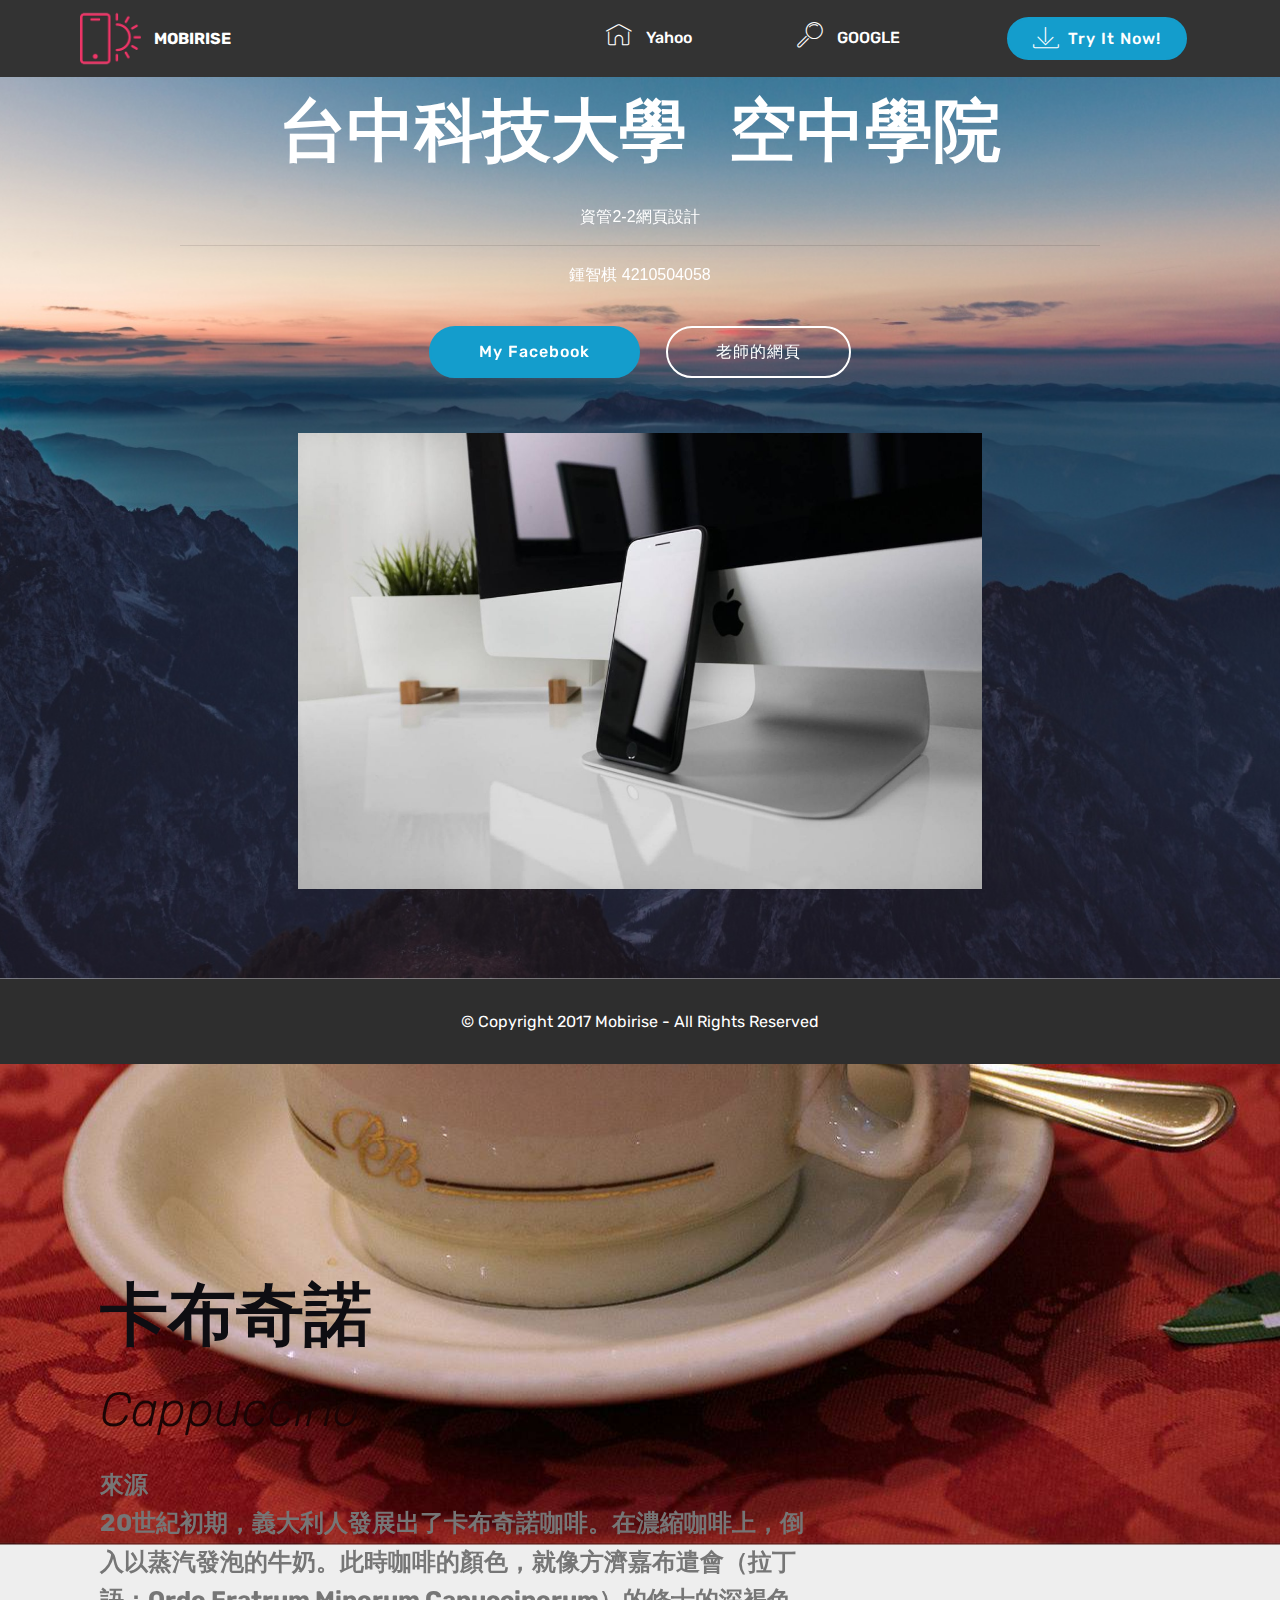
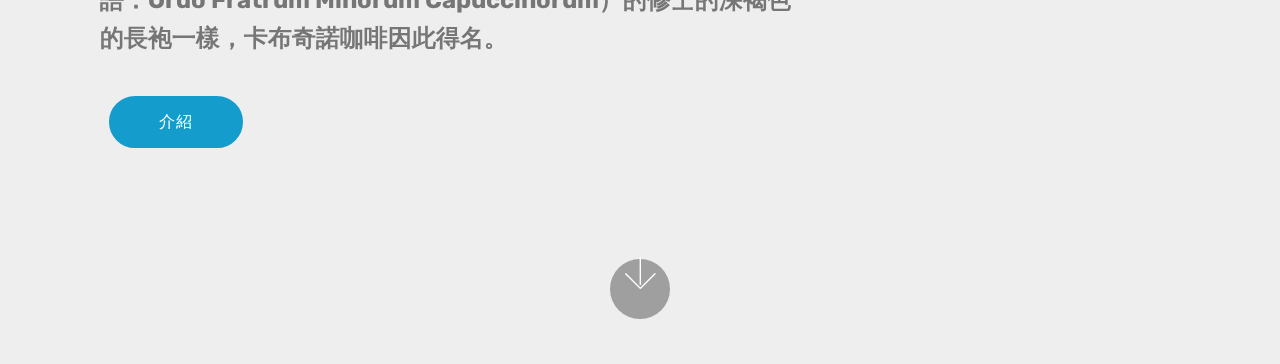
<file: index.html>
<!DOCTYPE html>
<html>
<head>
  <!-- Site made with Mobirise Website Builder v4.2.4, https://mobirise.com -->
  <meta charset="UTF-8">
  <meta http-equiv="X-UA-Compatible" content="IE=edge">
  <meta name="generator" content="Mobirise v4.2.4, mobirise.com">
  <meta name="viewport" content="width=device-width, initial-scale=1">
  <link rel="shortcut icon" href="assets/images/logo2.png" type="image/x-icon">
  <meta name="description" content="">
  <title>Home</title>
  <link rel="stylesheet" href="assets/web/assets/mobirise-icons/mobirise-icons.css">
  <link rel="stylesheet" href="assets/tether/tether.min.css">
  <link rel="stylesheet" href="assets/bootstrap/css/bootstrap.min.css">
  <link rel="stylesheet" href="assets/bootstrap/css/bootstrap-grid.min.css">
  <link rel="stylesheet" href="assets/bootstrap/css/bootstrap-reboot.min.css">
  <link rel="stylesheet" href="assets/dropdown/css/style.css">
  <link rel="stylesheet" href="assets/theme/css/style.css">
  <link rel="stylesheet" href="assets/mobirise/css/mbr-additional.css" type="text/css">
  
  
  
</head>
<body>
<section class="menu cid-qxClcQ2NkV" once="menu" id="menu1-g" data-rv-view="103">

    

    <nav class="navbar navbar-expand beta-menu navbar-dropdown align-items-center navbar-fixed-top navbar-toggleable-sm">
        <button class="navbar-toggler navbar-toggler-right" type="button" data-toggle="collapse" data-target="#navbarSupportedContent" aria-controls="navbarSupportedContent" aria-expanded="false" aria-label="Toggle navigation">
            <div class="hamburger">
                <span></span>
                <span></span>
                <span></span>
                <span></span>
            </div>
        </button>
        <div class="menu-logo">
            <div class="navbar-brand">
                <span class="navbar-logo">
                    <a href="https://mobirise.com">
                         <img src="assets/images/logo2.png" alt="Mobirise" media-simple="true" style="height: 3.8rem;">
                    </a>
                </span>
                <span class="navbar-caption-wrap"><a class="navbar-caption text-white display-4" href="https://mobirise.com">
                        MOBIRISE
                    </a></span>
            </div>
        </div>
        <div class="collapse navbar-collapse" id="navbarSupportedContent">
            <ul class="navbar-nav nav-dropdown" data-app-modern-menu="true"><li class="nav-item">
                    <a class="nav-link link text-white display-4" href="https://tw.yahoo.com/" target="_blank">
                        <span class="mbri-home mbr-iconfont mbr-iconfont-btn"></span>&nbsp;Yahoo &nbsp; &nbsp; &nbsp; &nbsp; &nbsp; &nbsp; &nbsp; &nbsp; &nbsp; &nbsp;&nbsp;</a>
                </li>
                <li class="nav-item">
                    <a class="nav-link link text-white display-4" href="https://www.google.com.tw/" target="_blank">
                        <span class="mbri-search mbr-iconfont mbr-iconfont-btn"></span>&nbsp;GOOGLE &nbsp; &nbsp; &nbsp; &nbsp; &nbsp; &nbsp; &nbsp; &nbsp; &nbsp; &nbsp;&nbsp;</a>
                </li></ul>
            <div class="navbar-buttons mbr-section-btn"><a class="btn btn-sm btn-primary display-4" href="https://mobirise.com">
                    <span class="mbri-save mbr-iconfont mbr-iconfont-btn "></span>
                    Try It Now!
                </a></div>
        </div>
    </nav>
</section>

<section class="engine"><a href="https://mobirise.co/h">how to make a website for free</a></section><section class="header4 cid-qxCssdwyip mbr-parallax-background" id="header4-h" data-rv-view="105">

    

    

    <div class="container">
        <div class="row justify-content-md-center">
            <div class="media-content col-md-10">
                <h1 class="mbr-section-title align-center mbr-white pb-3 mbr-bold mbr-fonts-style display-1">台中科技大學 &nbsp; 空中學院</h1>
                
                <div class="mbr-text align-center mbr-white pb-3">
                    <p class="mbr-text mbr-fonts-style display-5"></p><p>資管2-2網頁設計</p><hr><p>鍾智棋 4210504058</p><p></p>
                </div>
                <div class="mbr-section-btn align-center"><a class="btn btn-md btn-primary display-4" href="https://www.facebook.com/kobe546044?ref=bookmarks" target="_blank">My Facebook</a>
                    <a class="btn btn-md btn-white-outline display-4" href="https://elvishsieh.github.io/teaching/usingMobirise/" target="_blank">老師的網頁</a></div>
            </div>
        
            <div class="mbr-figure pt-5" style="width: 60%;">
                <img src="assets/images/01.jpg" alt="Mobirise" media-simple="true">
            </div>
        </div>
    </div>
</section>

<section once="" class="cid-qxCu78vswx" id="footer6-j" data-rv-view="108">

    

    

    <div class="container">
        <div class="media-container-row align-center mbr-white">
            <div class="col-12">
                <p class="mbr-text mb-0 mbr-fonts-style display-7">
                    © Copyright 2017 Mobirise - All Rights Reserved
                </p>
            </div>
        </div>
    </div>
</section>

<section class="header9 cid-qDhdkog5l4 mbr-fullscreen mbr-parallax-background" id="header9-10" data-rv-view="111">

    

    

    <div class="container">
        <div class="media-container-column mbr-white col-md-8">
            <h1 class="mbr-section-title align-left mbr-bold pb-3 mbr-fonts-style display-1">
                卡布奇諾</h1>
            <h3 class="mbr-section-subtitle align-left mbr-light pb-3 mbr-fonts-style display-2">Cappuccino</h3>
            <p class="mbr-text align-left pb-3 mbr-fonts-style display-5"><strong>來源&nbsp;<br>20世紀初期，義大利人發展出了卡布奇諾咖啡。在濃縮咖啡上，倒入以蒸汽發泡的牛奶。此時咖啡的顏色，就像方濟嘉布遣會（拉丁語：Ordo Fratrum Minorum Capuccinorum）的修士的深褐色的長袍一樣，卡布奇諾咖啡因此得名。&nbsp;</strong><br></p>
            <div class="mbr-section-btn align-left"><a class="btn btn-md btn-primary display-4" href="http://www.twwiki.com/wiki/%E5%8D%A1%E5%B8%83%E5%A5%87%E8%AB%BE%E5%92%96%E5%95%A1">介紹</a></div>
        </div>
    </div>

    <div class="mbr-arrow hidden-sm-down" aria-hidden="true">
        <a href="#next">
            <i class="mbri-down mbr-iconfont"></i>
        </a>
    </div>
</section>


  <script src="assets/web/assets/jquery/jquery.min.js"></script>
  <script src="assets/popper/popper.min.js"></script>
  <script src="assets/tether/tether.min.js"></script>
  <script src="assets/bootstrap/js/bootstrap.min.js"></script>
  <script src="assets/smooth-scroll/smooth-scroll.js"></script>
  <script src="assets/dropdown/js/script.min.js"></script>
  <script src="assets/touch-swipe/jquery.touch-swipe.min.js"></script>
  <script src="assets/jarallax/jarallax.min.js"></script>
  <script src="assets/theme/js/script.js"></script>
  
  
</body>
</html>
</file>
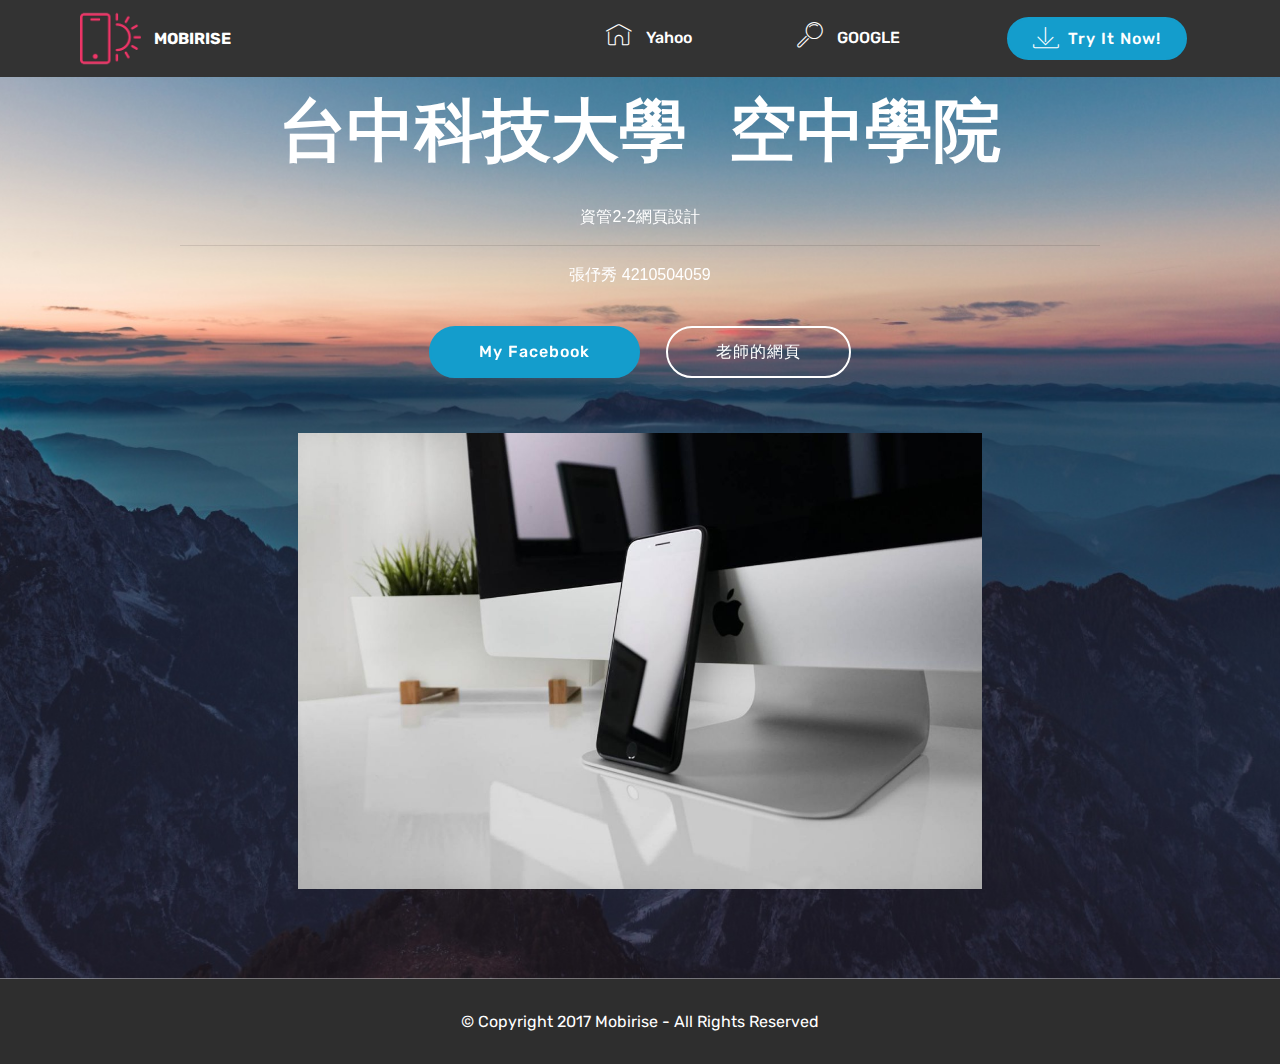
<file: page1.html>
<!DOCTYPE html>
<html>
<head>
  <!-- Site made with Mobirise Website Builder v4.2.4, https://mobirise.com -->
  <meta charset="UTF-8">
  <meta http-equiv="X-UA-Compatible" content="IE=edge">
  <meta name="generator" content="Mobirise v4.2.4, mobirise.com">
  <meta name="viewport" content="width=device-width, initial-scale=1">
  <link rel="shortcut icon" href="assets/images/logo2.png" type="image/x-icon">
  <meta name="description" content="">
  <title>Page 1</title>
  <link rel="stylesheet" href="assets/web/assets/mobirise-icons/mobirise-icons.css">
  <link rel="stylesheet" href="assets/tether/tether.min.css">
  <link rel="stylesheet" href="assets/bootstrap/css/bootstrap.min.css">
  <link rel="stylesheet" href="assets/bootstrap/css/bootstrap-grid.min.css">
  <link rel="stylesheet" href="assets/bootstrap/css/bootstrap-reboot.min.css">
  <link rel="stylesheet" href="assets/dropdown/css/style.css">
  <link rel="stylesheet" href="assets/theme/css/style.css">
  <link rel="stylesheet" href="assets/mobirise/css/mbr-additional.css" type="text/css">
  
  
  
</head>
<body>
<section class="menu cid-qxClcQ2NkV" once="menu" id="menu1-k" data-rv-view="114">

    

    <nav class="navbar navbar-expand beta-menu navbar-dropdown align-items-center navbar-fixed-top navbar-toggleable-sm">
        <button class="navbar-toggler navbar-toggler-right" type="button" data-toggle="collapse" data-target="#navbarSupportedContent" aria-controls="navbarSupportedContent" aria-expanded="false" aria-label="Toggle navigation">
            <div class="hamburger">
                <span></span>
                <span></span>
                <span></span>
                <span></span>
            </div>
        </button>
        <div class="menu-logo">
            <div class="navbar-brand">
                <span class="navbar-logo">
                    <a href="https://mobirise.com">
                         <img src="assets/images/logo2.png" alt="Mobirise" media-simple="true" style="height: 3.8rem;">
                    </a>
                </span>
                <span class="navbar-caption-wrap"><a class="navbar-caption text-white display-4" href="https://mobirise.com">
                        MOBIRISE
                    </a></span>
            </div>
        </div>
        <div class="collapse navbar-collapse" id="navbarSupportedContent">
            <ul class="navbar-nav nav-dropdown" data-app-modern-menu="true"><li class="nav-item">
                    <a class="nav-link link text-white display-4" href="https://tw.yahoo.com/" target="_blank">
                        <span class="mbri-home mbr-iconfont mbr-iconfont-btn"></span>&nbsp;Yahoo &nbsp; &nbsp; &nbsp; &nbsp; &nbsp; &nbsp; &nbsp; &nbsp; &nbsp; &nbsp;&nbsp;</a>
                </li>
                <li class="nav-item">
                    <a class="nav-link link text-white display-4" href="https://www.google.com.tw/" target="_blank">
                        <span class="mbri-search mbr-iconfont mbr-iconfont-btn"></span>&nbsp;GOOGLE &nbsp; &nbsp; &nbsp; &nbsp; &nbsp; &nbsp; &nbsp; &nbsp; &nbsp; &nbsp;&nbsp;</a>
                </li></ul>
            <div class="navbar-buttons mbr-section-btn"><a class="btn btn-sm btn-primary display-4" href="https://mobirise.com">
                    <span class="mbri-save mbr-iconfont mbr-iconfont-btn "></span>
                    Try It Now!
                </a></div>
        </div>
    </nav>
</section>

<section class="engine"><a href="https://mobirise.co/g">how to create a website</a></section><section class="header4 cid-qxCssdwyip mbr-parallax-background" id="header4-l" data-rv-view="116">

    

    

    <div class="container">
        <div class="row justify-content-md-center">
            <div class="media-content col-md-10">
                <h1 class="mbr-section-title align-center mbr-white pb-3 mbr-bold mbr-fonts-style display-1">台中科技大學 &nbsp; 空中學院</h1>
                
                <div class="mbr-text align-center mbr-white pb-3">
                    <p class="mbr-text mbr-fonts-style display-5"></p><p>資管2-2網頁設計</p><hr><p>張伃秀 4210504059</p><p></p>
                </div>
                <div class="mbr-section-btn align-center"><a class="btn btn-md btn-primary display-4" href="https://www.facebook.com/chang.amy.9883" target="_blank">My Facebook</a>
                    <a class="btn btn-md btn-white-outline display-4" href="https://elvishsieh.github.io/teaching/usingMobirise/" target="_blank">老師的網頁</a></div>
            </div>
        
            <div class="mbr-figure pt-5" style="width: 60%;">
                <img src="assets/images/01.jpg" alt="Mobirise" media-simple="true">
            </div>
        </div>
    </div>
</section>

<section once="" class="cid-qxCu78vswx" id="footer6-m" data-rv-view="119">

    

    

    <div class="container">
        <div class="media-container-row align-center mbr-white">
            <div class="col-12">
                <p class="mbr-text mb-0 mbr-fonts-style display-7">
                    © Copyright 2017 Mobirise - All Rights Reserved
                </p>
            </div>
        </div>
    </div>
</section>


  <script src="assets/web/assets/jquery/jquery.min.js"></script>
  <script src="assets/popper/popper.min.js"></script>
  <script src="assets/tether/tether.min.js"></script>
  <script src="assets/bootstrap/js/bootstrap.min.js"></script>
  <script src="assets/smooth-scroll/smooth-scroll.js"></script>
  <script src="assets/dropdown/js/script.min.js"></script>
  <script src="assets/touch-swipe/jquery.touch-swipe.min.js"></script>
  <script src="assets/jarallax/jarallax.min.js"></script>
  <script src="assets/theme/js/script.js"></script>
  
  
</body>
</html>
</file>
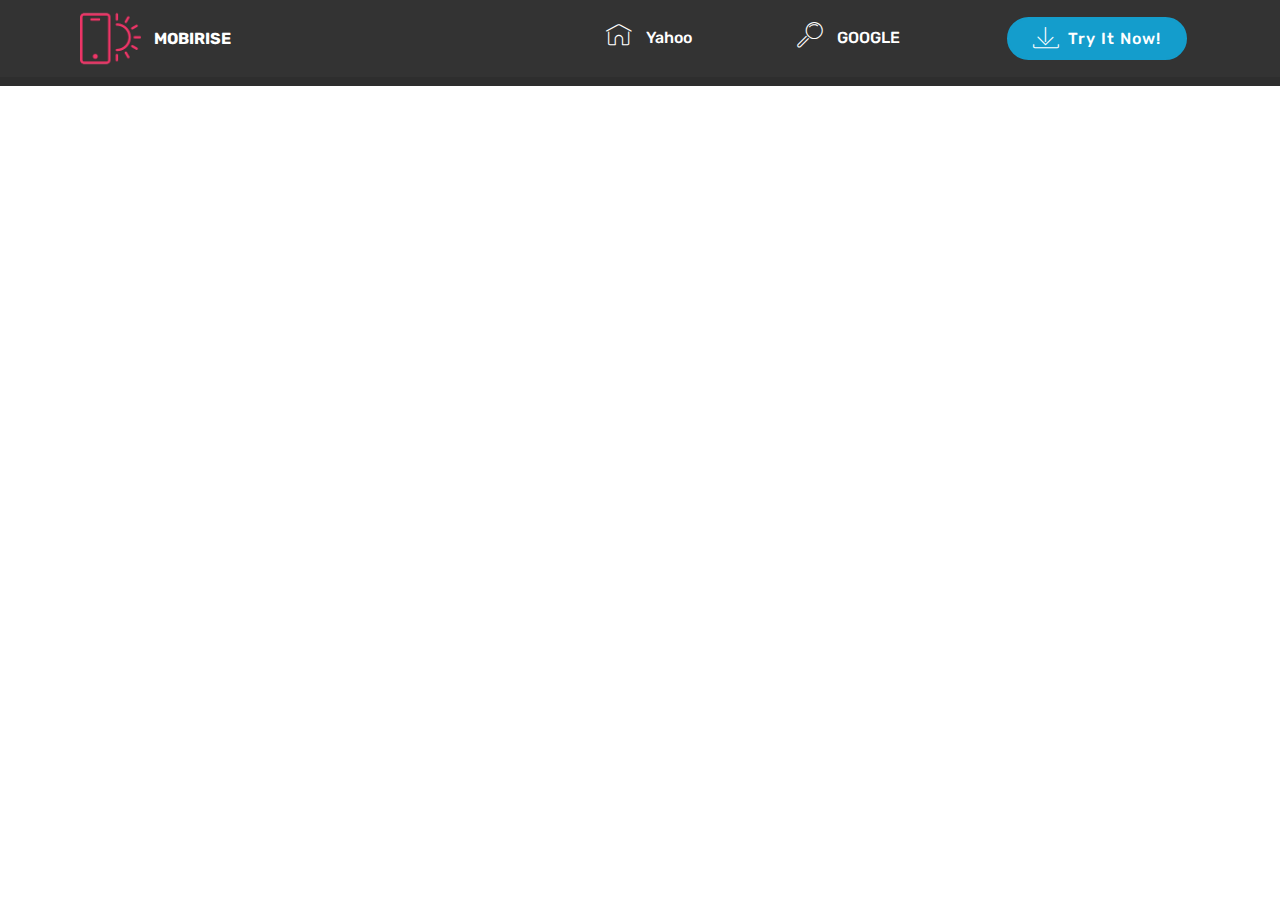
<file: page2.html>
<!DOCTYPE html>
<html>
<head>
  <!-- Site made with Mobirise Website Builder v4.2.4, https://mobirise.com -->
  <meta charset="UTF-8">
  <meta http-equiv="X-UA-Compatible" content="IE=edge">
  <meta name="generator" content="Mobirise v4.2.4, mobirise.com">
  <meta name="viewport" content="width=device-width, initial-scale=1">
  <link rel="shortcut icon" href="assets/images/logo2.png" type="image/x-icon">
  <meta name="description" content="Web Site Builder Description">
  <title>Page 2</title>
  <link rel="stylesheet" href="assets/web/assets/mobirise-icons/mobirise-icons.css">
  <link rel="stylesheet" href="assets/tether/tether.min.css">
  <link rel="stylesheet" href="assets/bootstrap/css/bootstrap.min.css">
  <link rel="stylesheet" href="assets/bootstrap/css/bootstrap-grid.min.css">
  <link rel="stylesheet" href="assets/bootstrap/css/bootstrap-reboot.min.css">
  <link rel="stylesheet" href="assets/dropdown/css/style.css">
  <link rel="stylesheet" href="assets/theme/css/style.css">
  <link rel="stylesheet" href="assets/mobirise/css/mbr-additional.css" type="text/css">
  
  
  
</head>
<body>
<section class="menu cid-qxClcQ2NkV" once="menu" id="menu1-w" data-rv-view="122">

    

    <nav class="navbar navbar-expand beta-menu navbar-dropdown align-items-center navbar-fixed-top navbar-toggleable-sm">
        <button class="navbar-toggler navbar-toggler-right" type="button" data-toggle="collapse" data-target="#navbarSupportedContent" aria-controls="navbarSupportedContent" aria-expanded="false" aria-label="Toggle navigation">
            <div class="hamburger">
                <span></span>
                <span></span>
                <span></span>
                <span></span>
            </div>
        </button>
        <div class="menu-logo">
            <div class="navbar-brand">
                <span class="navbar-logo">
                    <a href="https://mobirise.com">
                         <img src="assets/images/logo2.png" alt="Mobirise" media-simple="true" style="height: 3.8rem;">
                    </a>
                </span>
                <span class="navbar-caption-wrap"><a class="navbar-caption text-white display-4" href="https://mobirise.com">
                        MOBIRISE
                    </a></span>
            </div>
        </div>
        <div class="collapse navbar-collapse" id="navbarSupportedContent">
            <ul class="navbar-nav nav-dropdown" data-app-modern-menu="true"><li class="nav-item">
                    <a class="nav-link link text-white display-4" href="https://tw.yahoo.com/" target="_blank">
                        <span class="mbri-home mbr-iconfont mbr-iconfont-btn"></span>&nbsp;Yahoo &nbsp; &nbsp; &nbsp; &nbsp; &nbsp; &nbsp; &nbsp; &nbsp; &nbsp; &nbsp;&nbsp;</a>
                </li>
                <li class="nav-item">
                    <a class="nav-link link text-white display-4" href="https://www.google.com.tw/" target="_blank">
                        <span class="mbri-search mbr-iconfont mbr-iconfont-btn"></span>&nbsp;GOOGLE &nbsp; &nbsp; &nbsp; &nbsp; &nbsp; &nbsp; &nbsp; &nbsp; &nbsp; &nbsp;&nbsp;</a>
                </li></ul>
            <div class="navbar-buttons mbr-section-btn"><a class="btn btn-sm btn-primary display-4" href="https://mobirise.com">
                    <span class="mbri-save mbr-iconfont mbr-iconfont-btn "></span>
                    Try It Now!
                </a></div>
        </div>
    </nav>
</section>

<section class="engine"><a href="https://mobirise.co/d">web software</a></section><section once="" class="cid-qxCu78vswx" id="footer6-x" data-rv-view="124">

    

    

    <div class="container">
        <div class="media-container-row align-center mbr-white">
            <div class="col-12">
                <p class="mbr-text mb-0 mbr-fonts-style display-7">
                    © Copyright 2017 Mobirise - All Rights Reserved
                </p>
            </div>
        </div>
    </div>
</section>


  <script src="assets/web/assets/jquery/jquery.min.js"></script>
  <script src="assets/popper/popper.min.js"></script>
  <script src="assets/tether/tether.min.js"></script>
  <script src="assets/bootstrap/js/bootstrap.min.js"></script>
  <script src="assets/smooth-scroll/smooth-scroll.js"></script>
  <script src="assets/dropdown/js/script.min.js"></script>
  <script src="assets/touch-swipe/jquery.touch-swipe.min.js"></script>
  <script src="assets/theme/js/script.js"></script>
  
  
</body>
</html>
</file>
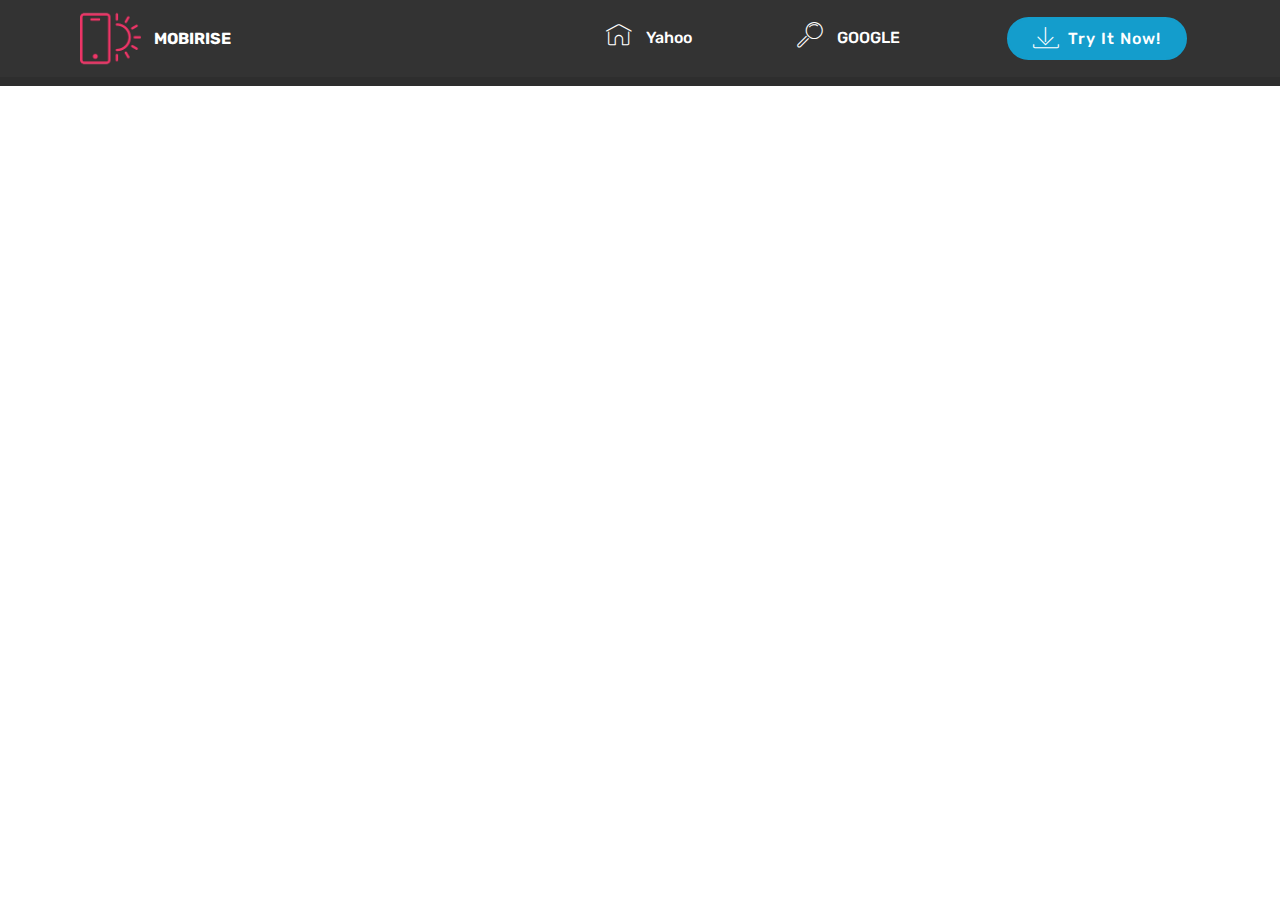
<file: page3.html>
<!DOCTYPE html>
<html>
<head>
  <!-- Site made with Mobirise Website Builder v4.2.4, https://mobirise.com -->
  <meta charset="UTF-8">
  <meta http-equiv="X-UA-Compatible" content="IE=edge">
  <meta name="generator" content="Mobirise v4.2.4, mobirise.com">
  <meta name="viewport" content="width=device-width, initial-scale=1">
  <link rel="shortcut icon" href="assets/images/logo2.png" type="image/x-icon">
  <meta name="description" content="Web Site Builder Description">
  <title>Page 3</title>
  <link rel="stylesheet" href="assets/web/assets/mobirise-icons/mobirise-icons.css">
  <link rel="stylesheet" href="assets/tether/tether.min.css">
  <link rel="stylesheet" href="assets/bootstrap/css/bootstrap.min.css">
  <link rel="stylesheet" href="assets/bootstrap/css/bootstrap-grid.min.css">
  <link rel="stylesheet" href="assets/bootstrap/css/bootstrap-reboot.min.css">
  <link rel="stylesheet" href="assets/dropdown/css/style.css">
  <link rel="stylesheet" href="assets/theme/css/style.css">
  <link rel="stylesheet" href="assets/mobirise/css/mbr-additional.css" type="text/css">
  
  
  
</head>
<body>
<section class="menu cid-qxClcQ2NkV" once="menu" id="menu1-y" data-rv-view="127">

    

    <nav class="navbar navbar-expand beta-menu navbar-dropdown align-items-center navbar-fixed-top navbar-toggleable-sm">
        <button class="navbar-toggler navbar-toggler-right" type="button" data-toggle="collapse" data-target="#navbarSupportedContent" aria-controls="navbarSupportedContent" aria-expanded="false" aria-label="Toggle navigation">
            <div class="hamburger">
                <span></span>
                <span></span>
                <span></span>
                <span></span>
            </div>
        </button>
        <div class="menu-logo">
            <div class="navbar-brand">
                <span class="navbar-logo">
                    <a href="https://mobirise.com">
                         <img src="assets/images/logo2.png" alt="Mobirise" media-simple="true" style="height: 3.8rem;">
                    </a>
                </span>
                <span class="navbar-caption-wrap"><a class="navbar-caption text-white display-4" href="https://mobirise.com">
                        MOBIRISE
                    </a></span>
            </div>
        </div>
        <div class="collapse navbar-collapse" id="navbarSupportedContent">
            <ul class="navbar-nav nav-dropdown" data-app-modern-menu="true"><li class="nav-item">
                    <a class="nav-link link text-white display-4" href="https://tw.yahoo.com/" target="_blank">
                        <span class="mbri-home mbr-iconfont mbr-iconfont-btn"></span>&nbsp;Yahoo &nbsp; &nbsp; &nbsp; &nbsp; &nbsp; &nbsp; &nbsp; &nbsp; &nbsp; &nbsp;&nbsp;</a>
                </li>
                <li class="nav-item">
                    <a class="nav-link link text-white display-4" href="https://www.google.com.tw/" target="_blank">
                        <span class="mbri-search mbr-iconfont mbr-iconfont-btn"></span>&nbsp;GOOGLE &nbsp; &nbsp; &nbsp; &nbsp; &nbsp; &nbsp; &nbsp; &nbsp; &nbsp; &nbsp;&nbsp;</a>
                </li></ul>
            <div class="navbar-buttons mbr-section-btn"><a class="btn btn-sm btn-primary display-4" href="https://mobirise.com">
                    <span class="mbri-save mbr-iconfont mbr-iconfont-btn "></span>
                    Try It Now!
                </a></div>
        </div>
    </nav>
</section>

<section class="engine"><a href="https://mobirise.co/m">bootstrap table</a></section><section once="" class="cid-qxCu78vswx" id="footer6-z" data-rv-view="129">

    

    

    <div class="container">
        <div class="media-container-row align-center mbr-white">
            <div class="col-12">
                <p class="mbr-text mb-0 mbr-fonts-style display-7">
                    © Copyright 2017 Mobirise - All Rights Reserved
                </p>
            </div>
        </div>
    </div>
</section>


  <script src="assets/web/assets/jquery/jquery.min.js"></script>
  <script src="assets/popper/popper.min.js"></script>
  <script src="assets/tether/tether.min.js"></script>
  <script src="assets/bootstrap/js/bootstrap.min.js"></script>
  <script src="assets/smooth-scroll/smooth-scroll.js"></script>
  <script src="assets/dropdown/js/script.min.js"></script>
  <script src="assets/touch-swipe/jquery.touch-swipe.min.js"></script>
  <script src="assets/theme/js/script.js"></script>
  
  
</body>
</html>
</file>
<file: assets/web/assets/mobirise-icons/mobirise-icons.css>
@font-face {
  font-family: 'MobiriseIcons';
  src:  url('mobirise-icons.eot?spat4u');
  src:  url('mobirise-icons.eot?spat4u#iefix') format('embedded-opentype'),
    url('mobirise-icons.ttf?spat4u') format('truetype'),
    url('mobirise-icons.woff?spat4u') format('woff'),
    url('mobirise-icons.svg?spat4u#MobiriseIcons') format('svg');
  font-weight: normal;
  font-style: normal;
}

[class^="mbri-"], [class*=" mbri-"] {
  /* use !important to prevent issues with browser extensions that change fonts */
  font-family: MobiriseIcons !important;
  speak: none;
  font-style: normal;
  font-weight: normal;
  font-variant: normal;
  text-transform: none;
  line-height: 1;

  /* Better Font Rendering =========== */
  -webkit-font-smoothing: antialiased;
  -moz-osx-font-smoothing: grayscale;
}

.mbri-add-submenu:before {
  content: "\e900";
}
.mbri-alert:before {
  content: "\e901";
}
.mbri-align-center:before {
  content: "\e902";
}
.mbri-align-justify:before {
  content: "\e903";
}
.mbri-align-left:before {
  content: "\e904";
}
.mbri-align-right:before {
  content: "\e905";
}
.mbri-android:before {
  content: "\e906";
}
.mbri-apple:before {
  content: "\e907";
}
.mbri-arrow-down:before {
  content: "\e908";
}
.mbri-arrow-next:before {
  content: "\e909";
}
.mbri-arrow-prev:before {
  content: "\e90a";
}
.mbri-arrow-up:before {
  content: "\e90b";
}
.mbri-bold:before {
  content: "\e90c";
}
.mbri-bookmark:before {
  content: "\e90d";
}
.mbri-bootstrap:before {
  content: "\e90e";
}
.mbri-briefcase:before {
  content: "\e90f";
}
.mbri-browse:before {
  content: "\e910";
}
.mbri-bulleted-list:before {
  content: "\e911";
}
.mbri-calendar:before {
  content: "\e912";
}
.mbri-camera:before {
  content: "\e913";
}
.mbri-cart-add:before {
  content: "\e914";
}
.mbri-cart-full:before {
  content: "\e915";
}
.mbri-cash:before {
  content: "\e916";
}
.mbri-change-style:before {
  content: "\e917";
}
.mbri-chat:before {
  content: "\e918";
}
.mbri-clock:before {
  content: "\e919";
}
.mbri-close:before {
  content: "\e91a";
}
.mbri-cloud:before {
  content: "\e91b";
}
.mbri-code:before {
  content: "\e91c";
}
.mbri-contact-form:before {
  content: "\e91d";
}
.mbri-credit-card:before {
  content: "\e91e";
}
.mbri-cursor-click:before {
  content: "\e91f";
}
.mbri-cust-feedback:before {
  content: "\e920";
}
.mbri-database:before {
  content: "\e921";
}
.mbri-delivery:before {
  content: "\e922";
}
.mbri-desktop:before {
  content: "\e923";
}
.mbri-devices:before {
  content: "\e924";
}
.mbri-down:before {
  content: "\e925";
}
.mbri-download:before {
  content: "\e989";
}
.mbri-drag-n-drop:before {
  content: "\e927";
}
.mbri-drag-n-drop2:before {
  content: "\e928";
}
.mbri-edit:before {
  content: "\e929";
}
.mbri-edit2:before {
  content: "\e92a";
}
.mbri-error:before {
  content: "\e92b";
}
.mbri-extension:before {
  content: "\e92c";
}
.mbri-features:before {
  content: "\e92d";
}
.mbri-file:before {
  content: "\e92e";
}
.mbri-flag:before {
  content: "\e92f";
}
.mbri-folder:before {
  content: "\e930";
}
.mbri-gift:before {
  content: "\e931";
}
.mbri-github:before {
  content: "\e932";
}
.mbri-globe:before {
  content: "\e933";
}
.mbri-globe-2:before {
  content: "\e934";
}
.mbri-growing-chart:before {
  content: "\e935";
}
.mbri-hearth:before {
  content: "\e936";
}
.mbri-help:before {
  content: "\e937";
}
.mbri-home:before {
  content: "\e938";
}
.mbri-hot-cup:before {
  content: "\e939";
}
.mbri-idea:before {
  content: "\e93a";
}
.mbri-image-gallery:before {
  content: "\e93b";
}
.mbri-image-slider:before {
  content: "\e93c";
}
.mbri-info:before {
  content: "\e93d";
}
.mbri-italic:before {
  content: "\e93e";
}
.mbri-key:before {
  content: "\e93f";
}
.mbri-laptop:before {
  content: "\e940";
}
.mbri-layers:before {
  content: "\e941";
}
.mbri-left-right:before {
  content: "\e942";
}
.mbri-left:before {
  content: "\e943";
}
.mbri-letter:before {
  content: "\e944";
}
.mbri-like:before {
  content: "\e945";
}
.mbri-link:before {
  content: "\e946";
}
.mbri-lock:before {
  content: "\e947";
}
.mbri-login:before {
  content: "\e948";
}
.mbri-logout:before {
  content: "\e949";
}
.mbri-magic-stick:before {
  content: "\e94a";
}
.mbri-map-pin:before {
  content: "\e94b";
}
.mbri-menu:before {
  content: "\e94c";
}
.mbri-mobile:before {
  content: "\e94d";
}
.mbri-mobile2:before {
  content: "\e94e";
}
.mbri-mobirise:before {
  content: "\e94f";
}
.mbri-more-horizontal:before {
  content: "\e950";
}
.mbri-more-vertical:before {
  content: "\e951";
}
.mbri-music:before {
  content: "\e952";
}
.mbri-new-file:before {
  content: "\e953";
}
.mbri-numbered-list:before {
  content: "\e954";
}
.mbri-opened-folder:before {
  content: "\e955";
}
.mbri-pages:before {
  content: "\e956";
}
.mbri-paper-plane:before {
  content: "\e957";
}
.mbri-paperclip:before {
  content: "\e958";
}
.mbri-photo:before {
  content: "\e959";
}
.mbri-photos:before {
  content: "\e95a";
}
.mbri-pin:before {
  content: "\e95b";
}
.mbri-play:before {
  content: "\e95c";
}
.mbri-plus:before {
  content: "\e95d";
}
.mbri-preview:before {
  content: "\e95e";
}
.mbri-print:before {
  content: "\e95f";
}
.mbri-protect:before {
  content: "\e960";
}
.mbri-question:before {
  content: "\e961";
}
.mbri-quote-left:before {
  content: "\e962";
}
.mbri-quote-right:before {
  content: "\e963";
}
.mbri-refresh:before {
  content: "\e964";
}
.mbri-responsive:before {
  content: "\e965";
}
.mbri-right:before {
  content: "\e966";
}
.mbri-rocket:before {
  content: "\e967";
}
.mbri-sad-face:before {
  content: "\e968";
}
.mbri-sale:before {
  content: "\e969";
}
.mbri-save:before {
  content: "\e96a";
}
.mbri-search:before {
  content: "\e96b";
}
.mbri-setting:before {
  content: "\e96c";
}
.mbri-setting2:before {
  content: "\e96d";
}
.mbri-setting3:before {
  content: "\e96e";
}
.mbri-share:before {
  content: "\e96f";
}
.mbri-shopping-bag:before {
  content: "\e970";
}
.mbri-shopping-basket:before {
  content: "\e971";
}
.mbri-shopping-cart:before {
  content: "\e972";
}
.mbri-sites:before {
  content: "\e973";
}
.mbri-smile-face:before {
  content: "\e974";
}
.mbri-speed:before {
  content: "\e975";
}
.mbri-star:before {
  content: "\e976";
}
.mbri-success:before {
  content: "\e977";
}
.mbri-sun:before {
  content: "\e978";
}
.mbri-sun2:before {
  content: "\e979";
}
.mbri-tablet:before {
  content: "\e97a";
}
.mbri-tablet-vertical:before {
  content: "\e97b";
}
.mbri-target:before {
  content: "\e97c";
}
.mbri-timer:before {
  content: "\e97d";
}
.mbri-to-ftp:before {
  content: "\e97e";
}
.mbri-to-local-drive:before {
  content: "\e97f";
}
.mbri-touch-swipe:before {
  content: "\e980";
}
.mbri-touch:before {
  content: "\e981";
}
.mbri-trash:before {
  content: "\e982";
}
.mbri-underline:before {
  content: "\e983";
}
.mbri-unlink:before {
  content: "\e984";
}
.mbri-unlock:before {
  content: "\e985";
}
.mbri-up-down:before {
  content: "\e986";
}
.mbri-up:before {
  content: "\e987";
}
.mbri-update:before {
  content: "\e988";
}
.mbri-upload:before {
 content: "\e926"; 
}
.mbri-user:before {
  content: "\e98a";
}
.mbri-user2:before {
  content: "\e98b";
}
.mbri-users:before {
  content: "\e98c";
}
.mbri-video:before {
  content: "\e98d";
}
.mbri-video-play:before {
  content: "\e98e";
}
.mbri-watch:before {
  content: "\e98f";
}
.mbri-website-theme:before {
  content: "\e990";
}
.mbri-wifi:before {
  content: "\e991";
}
.mbri-windows:before {
  content: "\e992";
}
.mbri-zoom-out:before {
  content: "\e993";
}
.mbri-redo:before {
  content: "\e994";
}
.mbri-undo:before {
  content: "\e995";
}
</file>
<file: assets/dropdown/css/style.css>
.navbar-dropdown {
  left: 0;
  padding: 0;
  position: absolute;
  right: 0;
  top: 0;
  transition: all 0.45s ease;
  z-index: 1030;
  background: #282828; }
  .navbar-dropdown .navbar-logo {
    margin-right: 0.8rem;
    transition: margin 0.3s ease-in-out;
    vertical-align: middle; }
    .navbar-dropdown .navbar-logo img {
      height: 3.125rem;
      transition: all 0.3s ease-in-out; }
    .navbar-dropdown .navbar-logo.mbr-iconfont {
      font-size: 3.125rem;
      line-height: 3.125rem; }
  .navbar-dropdown .navbar-caption {
    font-weight: 700;
    white-space: normal;
    vertical-align: -4px;
    line-height: 3.125rem !important; }
    .navbar-dropdown .navbar-caption, .navbar-dropdown .navbar-caption:hover {
      color: inherit;
      text-decoration: none; }
  .navbar-dropdown .mbr-iconfont + .navbar-caption {
    vertical-align: -1px; }
  .navbar-dropdown.navbar-fixed-top {
    position: fixed; }
  .navbar-dropdown .navbar-brand span {
    vertical-align: -4px; }
  .navbar-dropdown.bg-color.transparent {
    background: none; }
  .navbar-dropdown.navbar-short .navbar-brand {
    padding: 0.625rem 0; }
    .navbar-dropdown.navbar-short .navbar-brand span {
      vertical-align: -1px; }
  .navbar-dropdown.navbar-short .navbar-caption {
    line-height: 2.375rem !important;
    vertical-align: -2px; }
  .navbar-dropdown.navbar-short .navbar-logo {
    margin-right: 0.5rem; }
    .navbar-dropdown.navbar-short .navbar-logo img {
      height: 2.375rem; }
    .navbar-dropdown.navbar-short .navbar-logo.mbr-iconfont {
      font-size: 2.375rem;
      line-height: 2.375rem; }
  .navbar-dropdown.navbar-short .mbr-table-cell {
    height: 3.625rem; }
  .navbar-dropdown .navbar-close {
    left: 0.6875rem;
    position: fixed;
    top: 0.75rem;
    z-index: 1000; }
  .navbar-dropdown .hamburger-icon {
    content: "";
    display: inline-block;
    vertical-align: middle;
    width: 16px;
    -webkit-box-shadow: 0 -6px 0 1px #282828,0 0 0 1px #282828,0 6px 0 1px #282828;
    -moz-box-shadow: 0 -6px 0 1px #282828,0 0 0 1px #282828,0 6px 0 1px #282828;
    box-shadow: 0 -6px 0 1px #282828,0 0 0 1px #282828,0 6px 0 1px #282828; }

.dropdown-menu .dropdown-toggle[data-toggle="dropdown-submenu"]::after {
  border-bottom: 0.35em solid transparent;
  border-left: 0.35em solid;
  border-right: 0;
  border-top: 0.35em solid transparent;
  margin-left: 0.3rem; }

.dropdown-menu .dropdown-item:focus {
  outline: 0; }

.nav-dropdown {
  font-size: 0.75rem;
  font-weight: 500;
  height: auto !important; }
  .nav-dropdown .nav-btn {
    padding-left: 1rem; }
  .nav-dropdown .link {
    margin: .667em 1.667em;
    font-weight: 500;
    padding: 0;
    transition: color .2s ease-in-out; }
    .nav-dropdown .link.dropdown-toggle {
      margin-right: 2.583em; }
      .nav-dropdown .link.dropdown-toggle::after {
        margin-left: .25rem;
        border-top: 0.35em solid;
        border-right: 0.35em solid transparent;
        border-left: 0.35em solid transparent;
        border-bottom: 0; }
      .nav-dropdown .link.dropdown-toggle[aria-expanded="true"] {
        margin: 0;
        padding: 0.667em 3.263em  0.667em 1.667em; }
  .nav-dropdown .link::after,
  .nav-dropdown .dropdown-item::after {
    color: inherit; }
  .nav-dropdown .btn {
    font-size: 0.75rem;
    font-weight: 700;
    letter-spacing: 0;
    margin-bottom: 0;
    padding-left: 1.25rem;
    padding-right: 1.25rem; }
  .nav-dropdown .dropdown-menu {
    border-radius: 0;
    border: 0;
    left: 0;
    margin: 0;
    padding-bottom: 1.25rem;
    padding-top: 1.25rem;
    position: relative; }
  .nav-dropdown .dropdown-submenu {
    margin-left: 0.125rem;
    top: 0; }
  .nav-dropdown .dropdown-item {
    font-weight: 500;
    line-height: 2;
    padding: 0.3846em 4.615em 0.3846em 1.5385em;
    position: relative;
    transition: color .2s ease-in-out, background-color .2s ease-in-out; }
    .nav-dropdown .dropdown-item::after {
      margin-top: -0.3077em;
      position: absolute;
      right: 1.1538em;
      top: 50%; }
    .nav-dropdown .dropdown-item:focus, .nav-dropdown .dropdown-item:hover {
      background: none; }

@media (max-width: 767px) {
  .nav-dropdown.navbar-toggleable-sm {
    bottom: 0;
    display: none;
    left: 0;
    overflow-x: hidden;
    position: fixed;
    top: 0;
    transform: translateX(-100%);
    -ms-transform: translateX(-100%);
    -webkit-transform: translateX(-100%);
    width: 18.75rem;
    z-index: 999; } }
.nav-dropdown.navbar-toggleable-xl {
  bottom: 0;
  display: none;
  left: 0;
  overflow-x: hidden;
  position: fixed;
  top: 0;
  transform: translateX(-100%);
  -ms-transform: translateX(-100%);
  -webkit-transform: translateX(-100%);
  width: 18.75rem;
  z-index: 999; }

.nav-dropdown-sm {
  display: block !important;
  overflow-x: hidden;
  overflow: auto;
  padding-top: 3.875rem; }
  .nav-dropdown-sm::after {
    content: "";
    display: block;
    height: 3rem;
    width: 100%; }
  .nav-dropdown-sm.collapse.in ~ .navbar-close {
    display: block !important; }
  .nav-dropdown-sm.collapsing, .nav-dropdown-sm.collapse.in {
    transform: translateX(0);
    -ms-transform: translateX(0);
    -webkit-transform: translateX(0);
    transition: all 0.25s ease-out;
    -webkit-transition: all 0.25s ease-out;
    background: #282828; }
  .nav-dropdown-sm.collapsing[aria-expanded="false"] {
    transform: translateX(-100%);
    -ms-transform: translateX(-100%);
    -webkit-transform: translateX(-100%); }
  .nav-dropdown-sm .nav-item {
    display: block;
    margin-left: 0 !important;
    padding-left: 0; }
  .nav-dropdown-sm .link,
  .nav-dropdown-sm .dropdown-item {
    border-top: 1px dotted rgba(255, 255, 255, 0.1);
    font-size: 0.8125rem;
    line-height: 1.6;
    margin: 0 !important;
    padding: 0.875rem 2.4rem 0.875rem 1.5625rem !important;
    position: relative;
    white-space: normal; }
    .nav-dropdown-sm .link:focus, .nav-dropdown-sm .link:hover,
    .nav-dropdown-sm .dropdown-item:focus,
    .nav-dropdown-sm .dropdown-item:hover {
      background: rgba(0, 0, 0, 0.2) !important;
      color: #c0a375; }
  .nav-dropdown-sm .nav-btn {
    position: relative;
    padding: 1.5625rem 1.5625rem 0 1.5625rem; }
    .nav-dropdown-sm .nav-btn::before {
      border-top: 1px dotted rgba(255, 255, 255, 0.1);
      content: "";
      left: 0;
      position: absolute;
      top: 0;
      width: 100%; }
    .nav-dropdown-sm .nav-btn + .nav-btn {
      padding-top: 0.625rem; }
      .nav-dropdown-sm .nav-btn + .nav-btn::before {
        display: none; }
  .nav-dropdown-sm .btn {
    padding: 0.625rem 0; }
  .nav-dropdown-sm .dropdown-toggle[data-toggle="dropdown-submenu"]::after {
    margin-left: .25rem;
    border-top: 0.35em solid;
    border-right: 0.35em solid transparent;
    border-left: 0.35em solid transparent;
    border-bottom: 0; }
  .nav-dropdown-sm .dropdown-toggle[data-toggle="dropdown-submenu"][aria-expanded="true"]::after {
    border-top: 0;
    border-right: 0.35em solid transparent;
    border-left: 0.35em solid transparent;
    border-bottom: 0.35em solid; }
  .nav-dropdown-sm .dropdown-menu {
    margin: 0;
    padding: 0;
    position: relative;
    top: 0;
    left: 0;
    width: 100%;
    border: 0;
    float: none;
    border-radius: 0;
    background: none; }
  .nav-dropdown-sm .dropdown-submenu {
    left: 100%;
    margin-left: 0.125rem;
    margin-top: -1.25rem;
    top: 0; }

.navbar-toggleable-sm .nav-dropdown .dropdown-menu {
  position: absolute; }

.navbar-toggleable-sm .nav-dropdown .dropdown-submenu {
  left: 100%;
  margin-left: 0.125rem;
  margin-top: -1.25rem;
  top: 0; }

.navbar-toggleable-sm.opened .nav-dropdown .dropdown-menu {
  position: relative; }

.navbar-toggleable-sm.opened .nav-dropdown .dropdown-submenu {
  left: 0;
  margin-left: 00rem;
  margin-top: 0rem;
  top: 0; }

.is-builder .nav-dropdown.collapsing {
  transition: none !important; }

/*# sourceMappingURL=style.css.map */
</file>
<file: assets/theme/css/style.css>
/*!
 * Mobirise v4 theme (https://mobirise.com/)
 * Copyright 2017 Mobirise
 */
section {
  background-color: #eeeeee; }

section,
.container,
.container-fluid {
  position: relative;
  word-wrap: break-word; }

a.mbr-iconfont:hover {
  text-decoration: none; }

.article .lead p, .article .lead ul, .article .lead ol, .article .lead pre, .article .lead blockquote {
  margin-bottom: 0; }

a {
  font-style: normal;
  font-weight: 400;
  cursor: pointer; }
  a, a:hover {
    text-decoration: none; }

figure {
  margin-bottom: 0; }

body {
  color: #232323; }

h1, h2, h3, h4, h5, h6,
.h1, .h2, .h3, .h4, .h5, .h6,
.display-1, .display-2, .display-3, .display-4 {
  line-height: 1;
  word-break: break-word;
  word-wrap: break-word; }

b, strong {
  font-weight: bold; }

blockquote {
  padding: 10px 0 10px 20px;
  position: relative;
  border-left: 2px solid;
  border-color: #ff3366; }

input:-webkit-autofill, input:-webkit-autofill:hover, input:-webkit-autofill:focus, input:-webkit-autofill:active {
  transition-delay: 9999s;
  transition-property: background-color, color; }

textarea[type="hidden"] {
  display: none; }

body {
  position: relative; }

section {
  background-position: 50% 50%;
  background-repeat: no-repeat;
  background-size: cover; }
  section .mbr-background-video,
  section .mbr-background-video-preview {
    position: absolute;
    bottom: 0;
    left: 0;
    right: 0;
    top: 0; }

.hidden {
  visibility: hidden; }

.mbr-z-index20 {
  z-index: 20; }

/*! Base colors */
.mbr-white {
  color: #ffffff; }

.mbr-black {
  color: #000000; }

.mbr-bg-white {
  background-color: #ffffff; }

.mbr-bg-black {
  background-color: #000000; }

/*! Text-aligns */
.align-left {
  text-align: left; }

.align-center {
  text-align: center; }

.align-right {
  text-align: right; }

@media (max-width: 767px) {
  .align-left, .align-center, .align-right, .mbr-section-btn, .mbr-section-title {
    text-align: center; } }
/*! Font-weight  */
.mbr-light {
  font-weight: 300; }

.mbr-regular {
  font-weight: 400; }

.mbr-semibold {
  font-weight: 500; }

.mbr-bold {
  font-weight: 700; }

/*! Media  */
.media-size-item {
  -webkit-flex: 1 1 auto;
  -moz-flex: 1 1 auto;
  -ms-flex: 1 1 auto;
  -o-flex: 1 1 auto;
  flex: 1 1 auto; }

.media-content {
  -webkit-flex-basis: 100%;
  flex-basis: 100%; }

.media-container-row {
  display: -ms-flexbox;
  display: -webkit-flex;
  display: flex;
  -webkit-flex-direction: row;
  -ms-flex-direction: row;
  flex-direction: row;
  -webkit-flex-wrap: wrap;
  -ms-flex-wrap: wrap;
  flex-wrap: wrap;
  -webkit-justify-content: center;
  -ms-flex-pack: center;
  justify-content: center;
  -webkit-align-content: center;
  -ms-flex-line-pack: center;
  align-content: center;
  -webkit-align-items: start;
  -ms-flex-align: start;
  align-items: start; }
  .media-container-row .media-size-item {
    width: 400px; }

.media-container-column {
  display: -ms-flexbox;
  display: -webkit-flex;
  display: flex;
  -webkit-flex-direction: column;
  -ms-flex-direction: column;
  flex-direction: column;
  -webkit-flex-wrap: wrap;
  -ms-flex-wrap: wrap;
  flex-wrap: wrap;
  -webkit-justify-content: center;
  -ms-flex-pack: center;
  justify-content: center;
  -webkit-align-content: center;
  -ms-flex-line-pack: center;
  align-content: center;
  -webkit-align-items: stretch;
  -ms-flex-align: stretch;
  align-items: stretch; }
  .media-container-column > * {
    width: 100%; }

@media (min-width: 992px) {
  .media-container-row {
    -webkit-flex-wrap: nowrap;
    -ms-flex-wrap: nowrap;
    flex-wrap: nowrap; } }
figure {
  overflow: hidden; }

figure[mbr-media-size] {
  transition: width 0.1s; }

.mbr-figure img, .mbr-figure iframe {
  display: block;
  width: 100%; }

.card {
  background-color: transparent;
  border: none; }

.card-img {
  text-align: center;
  flex-shrink: 0; }

.media {
  max-width: 100%;
  margin: 0 auto; }

.mbr-figure {
  -ms-flex-item-align: center;
  -ms-grid-row-align: center;
  -webkit-align-self: center;
  align-self: center; }

.media-container > div {
  max-width: 100%; }

.mbr-figure img, .card-img img {
  width: 100%; }

@media (max-width: 991px) {
  .media-size-item {
    width: auto !important; }

  .media {
    width: auto; }

  .mbr-figure {
    width: 100% !important; } }
/*! Buttons */
.mbr-section-btn {
  margin-left: -.25rem;
  margin-right: -.25rem;
  font-size: 0; }

nav .mbr-section-btn {
  margin-left: 0rem;
  margin-right: 0rem; }

/*! Btn icon margin */
.btn .mbr-iconfont, .btn.btn-sm .mbr-iconfont {
  cursor: pointer;
  margin-right: 0.5rem; }

.btn.btn-md .mbr-iconfont, .btn.btn-md .mbr-iconfont {
  margin-right: 0.8rem; }

.mbr-regular {
  font-weight: 400; }

.mbr-semibold {
  font-weight: 500; }

.mbr-bold {
  font-weight: 700; }

[type="submit"] {
  -webkit-appearance: none; }

/*! Full-screen */
.mbr-fullscreen .mbr-overlay {
  min-height: 100vh; }

.mbr-fullscreen {
  display: flex;
  display: -webkit-flex;
  display: -moz-flex;
  display: -ms-flex;
  display: -o-flex;
  align-items: center;
  -webkit-align-items: center;
  min-height: 100vh;
  padding-top: 3rem;
  padding-bottom: 3rem; }

/*! Map */
.map {
  height: 25rem;
  position: relative; }
  .map iframe {
    width: 100%;
    height: 100%; }

/* Form */
.form-asterisk {
  font-family: initial;
  position: absolute;
  top: -2px;
  font-weight: normal; }

/*! Scroll to top arrow */
.mbr-arrow-up {
  bottom: 25px;
  right: 90px;
  position: fixed;
  text-align: right;
  z-index: 5000;
  color: #ffffff;
  font-size: 32px;
  transform: rotate(180deg);
  -webkit-transform: rotate(180deg); }

.mbr-arrow-up a {
  background: rgba(0, 0, 0, 0.2);
  border-radius: 3px;
  color: #fff;
  display: inline-block;
  height: 60px;
  width: 60px;
  outline-style: none !important;
  position: relative;
  text-decoration: none;
  transition: all .3s ease-in-out;
  cursor: pointer;
  text-align: center; }
  .mbr-arrow-up a:hover {
    background-color: rgba(0, 0, 0, 0.4); }
  .mbr-arrow-up a i {
    line-height: 60px; }

.mbr-arrow-up-icon {
  display: block;
  color: #fff; }

.mbr-arrow-up-icon::before {
  content: "\203a";
  display: inline-block;
  font-family: serif;
  font-size: 32px;
  line-height: 1;
  font-style: normal;
  position: relative;
  top: 6px;
  left: -4px;
  -webkit-transform: rotate(-90deg);
  transform: rotate(-90deg); }

/*! Arrow Down */
.mbr-arrow {
  position: absolute;
  bottom: 45px;
  left: 50%;
  width: 60px;
  height: 60px;
  cursor: pointer;
  background-color: rgba(80, 80, 80, 0.5);
  border-radius: 50%;
  -webkit-transform: translateX(-50%);
  transform: translateX(-50%); }
  .mbr-arrow > a {
    display: inline-block;
    text-decoration: none;
    outline-style: none;
    -webkit-animation: arrowdown 1.7s ease-in-out infinite;
    animation: arrowdown 1.7s ease-in-out infinite; }
    .mbr-arrow > a > i {
      position: absolute;
      top: -2px;
      left: 15px;
      font-size: 2rem; }

@keyframes arrowdown {
  0% {
    transform: translateY(0px);
    -webkit-transform: translateY(0px); }
  50% {
    transform: translateY(-5px);
    -webkit-transform: translateY(-5px); }
  100% {
    transform: translateY(0px);
    -webkit-transform: translateY(0px); } }
@-webkit-keyframes arrowdown {
  0% {
    transform: translateY(0px);
    -webkit-transform: translateY(0px); }
  50% {
    transform: translateY(-5px);
    -webkit-transform: translateY(-5px); }
  100% {
    transform: translateY(0px);
    -webkit-transform: translateY(0px); } }
@media (max-width: 500px) {
  .mbr-arrow-up {
    left: 50%;
    right: auto;
    transform: translateX(-50%) rotate(180deg);
    -webkit-transform: translateX(-50%) rotate(180deg); } }
/*Gradients animation*/
@keyframes gradient-animation {
  from {
    background-position: 0% 100%;
    animation-timing-function: ease-in-out; }
  to {
    background-position: 100% 0%;
    animation-timing-function: ease-in-out; } }
@-webkit-keyframes gradient-animation {
  from {
    background-position: 0% 100%;
    animation-timing-function: ease-in-out; }
  to {
    background-position: 100% 0%;
    animation-timing-function: ease-in-out; } }
.bg-gradient {
  background-size: 200% 200%;
  animation: gradient-animation 5s infinite alternate;
  -webkit-animation: gradient-animation 5s infinite alternate; }

.menu .navbar-brand {
  display: -webkit-flex; }
  .menu .navbar-brand span {
    display: flex;
    display: -webkit-flex; }
  .menu .navbar-brand .navbar-caption-wrap {
    display: -webkit-flex; }
  .menu .navbar-brand .navbar-logo img {
    display: -webkit-flex; }
@media (min-width: 768px) and (max-width: 991px) {
  .menu .navbar-toggleable-sm .navbar-nav {
    display: -webkit-box;
    display: -webkit-flex;
    display: -ms-flexbox; } }
@media (min-width: 992px) {
  .menu .navbar-nav.nav-dropdown {
    display: -webkit-flex; }
  .menu .navbar-toggleable-sm .navbar-collapse {
    display: -webkit-flex !important; } }

/*# sourceMappingURL=style.css.map */
.engine {
	position: absolute;
	text-indent: -2400px;
	text-align: center;
	padding: 0;
	top: 0;
	left: -2400px;
}
</file>
<file: assets/mobirise/css/mbr-additional.css>
@import url(https://fonts.googleapis.com/css?family=Rubik:300,300i,400,400i,500,500i,700,700i,900,900i);





body {
  font-style: normal;
  line-height: 1.5;
}
.mbr-section-title {
  font-style: normal;
  line-height: 1.2;
}
.mbr-section-subtitle {
  line-height: 1.3;
}
.mbr-text {
  font-style: normal;
  line-height: 1.6;
}
.display-1 {
  font-family: 'Rubik', sans-serif;
  font-size: 4.25rem;
}
.display-1 > .mbr-iconfont {
  font-size: 6.8rem;
}
.display-2 {
  font-family: 'Rubik', sans-serif;
  font-size: 3rem;
}
.display-2 > .mbr-iconfont {
  font-size: 4.8rem;
}
.display-4 {
  font-family: 'Rubik', sans-serif;
  font-size: 1rem;
}
.display-4 > .mbr-iconfont {
  font-size: 1.6rem;
}
.display-5 {
  font-family: 'Rubik', sans-serif;
  font-size: 1.5rem;
}
.display-5 > .mbr-iconfont {
  font-size: 2.4rem;
}
.display-7 {
  font-family: 'Rubik', sans-serif;
  font-size: 1rem;
}
.display-7 > .mbr-iconfont {
  font-size: 1.6rem;
}
/* ---- Fluid typography for mobile devices ---- */
/* 1.4 - font scale ratio ( bootstrap == 1.42857 ) */
/* 100vw - current viewport width */
/* (48 - 20)  48 == 48rem == 768px, 20 == 20rem == 320px(minimal supported viewport) */
/* 0.65 - min scale variable, may vary */
@media (max-width: 768px) {
  .display-1 {
    font-size: 3.4rem;
    font-size: calc( 2.1374999999999997rem + (4.25 - 2.1374999999999997) * ((100vw - 20rem) / (48 - 20)));
    line-height: calc( 1.4 * (2.1374999999999997rem + (4.25 - 2.1374999999999997) * ((100vw - 20rem) / (48 - 20))));
  }
  .display-2 {
    font-size: 2.4rem;
    font-size: calc( 1.7rem + (3 - 1.7) * ((100vw - 20rem) / (48 - 20)));
    line-height: calc( 1.4 * (1.7rem + (3 - 1.7) * ((100vw - 20rem) / (48 - 20))));
  }
  .display-4 {
    font-size: 0.8rem;
    font-size: calc( 1rem + (1 - 1) * ((100vw - 20rem) / (48 - 20)));
    line-height: calc( 1.4 * (1rem + (1 - 1) * ((100vw - 20rem) / (48 - 20))));
  }
  .display-5 {
    font-size: 1.2rem;
    font-size: calc( 1.175rem + (1.5 - 1.175) * ((100vw - 20rem) / (48 - 20)));
    line-height: calc( 1.4 * (1.175rem + (1.5 - 1.175) * ((100vw - 20rem) / (48 - 20))));
  }
}
/* Buttons */
.btn {
  font-weight: 500;
  border-width: 2px;
  font-style: normal;
  letter-spacing: 1px;
  margin: .4rem .8rem;
  white-space: normal;
  -webkit-transition: all 0.3s ease-in-out;
  -moz-transition: all 0.3s ease-in-out;
  transition: all 0.3s ease-in-out;
  padding: 1rem 3rem;
  border-radius: 3px;
  display: inline-flex;
  align-items: center;
  justify-content: center;
  word-break: break-word;
}
.btn-sm {
  font-weight: 500;
  letter-spacing: 1px;
  -webkit-transition: all 0.3s ease-in-out;
  -moz-transition: all 0.3s ease-in-out;
  transition: all 0.3s ease-in-out;
  padding: 0.6rem 1.5rem;
  border-radius: 3px;
}
.btn-md {
  font-weight: 500;
  letter-spacing: 1px;
  margin: .4rem .8rem !important;
  -webkit-transition: all 0.3s ease-in-out;
  -moz-transition: all 0.3s ease-in-out;
  transition: all 0.3s ease-in-out;
  padding: 1rem 3rem;
  border-radius: 3px;
}
.btn-lg {
  font-weight: 500;
  letter-spacing: 1px;
  margin: .4rem .8rem !important;
  -webkit-transition: all 0.3s ease-in-out;
  -moz-transition: all 0.3s ease-in-out;
  transition: all 0.3s ease-in-out;
  padding: 1.2rem 3.2rem;
  border-radius: 3px;
}
.bg-primary {
  background-color: #149dcc !important;
}
.bg-success {
  background-color: #f7ed4a !important;
}
.bg-info {
  background-color: #82786e !important;
}
.bg-warning {
  background-color: #879a9f !important;
}
.bg-danger {
  background-color: #b1a374 !important;
}
.btn-primary,
.btn-primary:active,
.btn-primary.active {
  background-color: #149dcc;
  border-color: #149dcc;
  color: #ffffff;
}
.btn-primary:hover,
.btn-primary:focus,
.btn-primary.focus {
  color: #ffffff;
  background-color: #0d6786;
  border-color: #0d6786;
}
.btn-primary.disabled,
.btn-primary:disabled {
  color: #ffffff !important;
  background-color: #0d6786 !important;
  border-color: #0d6786 !important;
}
.btn-secondary,
.btn-secondary:active,
.btn-secondary.active {
  background-color: #ff3366;
  border-color: #ff3366;
  color: #ffffff;
}
.btn-secondary:hover,
.btn-secondary:focus,
.btn-secondary.focus {
  color: #ffffff;
  background-color: #e50039;
  border-color: #e50039;
}
.btn-secondary.disabled,
.btn-secondary:disabled {
  color: #ffffff !important;
  background-color: #e50039 !important;
  border-color: #e50039 !important;
}
.btn-info,
.btn-info:active,
.btn-info.active {
  background-color: #82786e;
  border-color: #82786e;
  color: #ffffff;
}
.btn-info:hover,
.btn-info:focus,
.btn-info.focus {
  color: #ffffff;
  background-color: #59524b;
  border-color: #59524b;
}
.btn-info.disabled,
.btn-info:disabled {
  color: #ffffff !important;
  background-color: #59524b !important;
  border-color: #59524b !important;
}
.btn-success,
.btn-success:active,
.btn-success.active {
  background-color: #f7ed4a;
  border-color: #f7ed4a;
  color: #ffffff;
}
.btn-success:hover,
.btn-success:focus,
.btn-success.focus {
  color: #ffffff;
  background-color: #eadd0a;
  border-color: #eadd0a;
}
.btn-success.disabled,
.btn-success:disabled {
  color: #ffffff !important;
  background-color: #eadd0a !important;
  border-color: #eadd0a !important;
}
.btn-warning,
.btn-warning:active,
.btn-warning.active {
  background-color: #879a9f;
  border-color: #879a9f;
  color: #ffffff;
}
.btn-warning:hover,
.btn-warning:focus,
.btn-warning.focus {
  color: #ffffff;
  background-color: #617479;
  border-color: #617479;
}
.btn-warning.disabled,
.btn-warning:disabled {
  color: #ffffff !important;
  background-color: #617479 !important;
  border-color: #617479 !important;
}
.btn-danger,
.btn-danger:active,
.btn-danger.active {
  background-color: #b1a374;
  border-color: #b1a374;
  color: #ffffff;
}
.btn-danger:hover,
.btn-danger:focus,
.btn-danger.focus {
  color: #ffffff;
  background-color: #8b7d4e;
  border-color: #8b7d4e;
}
.btn-danger.disabled,
.btn-danger:disabled {
  color: #ffffff !important;
  background-color: #8b7d4e !important;
  border-color: #8b7d4e !important;
}
.btn-white {
  color: #333333 !important;
}
.btn-white,
.btn-white:active,
.btn-white.active {
  background-color: #ffffff;
  border-color: #ffffff;
  color: #ffffff;
}
.btn-white:hover,
.btn-white:focus,
.btn-white.focus {
  color: #ffffff;
  background-color: #d4d4d4;
  border-color: #d4d4d4;
}
.btn-white.disabled,
.btn-white:disabled {
  color: #ffffff !important;
  background-color: #d4d4d4 !important;
  border-color: #d4d4d4 !important;
}
.btn-black,
.btn-black:active,
.btn-black.active {
  background-color: #333333;
  border-color: #333333;
  color: #ffffff;
}
.btn-black:hover,
.btn-black:focus,
.btn-black.focus {
  color: #ffffff;
  background-color: #0d0d0d;
  border-color: #0d0d0d;
}
.btn-black.disabled,
.btn-black:disabled {
  color: #ffffff !important;
  background-color: #0d0d0d !important;
  border-color: #0d0d0d !important;
}
.btn-primary-outline,
.btn-primary-outline:active,
.btn-primary-outline.active {
  background: none;
  border-color: #0b566f;
  color: #0b566f;
}
.btn-primary-outline:hover,
.btn-primary-outline:focus,
.btn-primary-outline.focus {
  color: #ffffff;
  background-color: #149dcc;
  border-color: #149dcc;
}
.btn-primary-outline.disabled,
.btn-primary-outline:disabled {
  color: #ffffff !important;
  background-color: #149dcc !important;
  border-color: #149dcc !important;
}
.btn-secondary-outline,
.btn-secondary-outline:active,
.btn-secondary-outline.active {
  background: none;
  border-color: #cc0033;
  color: #cc0033;
}
.btn-secondary-outline:hover,
.btn-secondary-outline:focus,
.btn-secondary-outline.focus {
  color: #ffffff;
  background-color: #ff3366;
  border-color: #ff3366;
}
.btn-secondary-outline.disabled,
.btn-secondary-outline:disabled {
  color: #ffffff !important;
  background-color: #ff3366 !important;
  border-color: #ff3366 !important;
}
.btn-info-outline,
.btn-info-outline:active,
.btn-info-outline.active {
  background: none;
  border-color: #4b453f;
  color: #4b453f;
}
.btn-info-outline:hover,
.btn-info-outline:focus,
.btn-info-outline.focus {
  color: #ffffff;
  background-color: #82786e;
  border-color: #82786e;
}
.btn-info-outline.disabled,
.btn-info-outline:disabled {
  color: #ffffff !important;
  background-color: #82786e !important;
  border-color: #82786e !important;
}
.btn-success-outline,
.btn-success-outline:active,
.btn-success-outline.active {
  background: none;
  border-color: #d2c609;
  color: #d2c609;
}
.btn-success-outline:hover,
.btn-success-outline:focus,
.btn-success-outline.focus {
  color: #ffffff;
  background-color: #f7ed4a;
  border-color: #f7ed4a;
}
.btn-success-outline.disabled,
.btn-success-outline:disabled {
  color: #ffffff !important;
  background-color: #f7ed4a !important;
  border-color: #f7ed4a !important;
}
.btn-warning-outline,
.btn-warning-outline:active,
.btn-warning-outline.active {
  background: none;
  border-color: #55666b;
  color: #55666b;
}
.btn-warning-outline:hover,
.btn-warning-outline:focus,
.btn-warning-outline.focus {
  color: #ffffff;
  background-color: #879a9f;
  border-color: #879a9f;
}
.btn-warning-outline.disabled,
.btn-warning-outline:disabled {
  color: #ffffff !important;
  background-color: #879a9f !important;
  border-color: #879a9f !important;
}
.btn-danger-outline,
.btn-danger-outline:active,
.btn-danger-outline.active {
  background: none;
  border-color: #7a6e45;
  color: #7a6e45;
}
.btn-danger-outline:hover,
.btn-danger-outline:focus,
.btn-danger-outline.focus {
  color: #ffffff;
  background-color: #b1a374;
  border-color: #b1a374;
}
.btn-danger-outline.disabled,
.btn-danger-outline:disabled {
  color: #ffffff !important;
  background-color: #b1a374 !important;
  border-color: #b1a374 !important;
}
.btn-black-outline,
.btn-black-outline:active,
.btn-black-outline.active {
  background: none;
  border-color: #000000;
  color: #000000;
}
.btn-black-outline:hover,
.btn-black-outline:focus,
.btn-black-outline.focus {
  color: #ffffff;
  background-color: #333333;
  border-color: #333333;
}
.btn-black-outline.disabled,
.btn-black-outline:disabled {
  color: #ffffff !important;
  background-color: #333333 !important;
  border-color: #333333 !important;
}
.btn-white-outline,
.btn-white-outline:active,
.btn-white-outline.active {
  background: none;
  border-color: #ffffff;
  color: #ffffff;
}
.btn-white-outline:hover,
.btn-white-outline:focus,
.btn-white-outline.focus {
  color: #333333;
  background-color: #ffffff;
  border-color: #ffffff;
}
.text-primary {
  color: #149dcc !important;
}
.text-secondary {
  color: #ff3366 !important;
}
.text-success {
  color: #f7ed4a !important;
}
.text-info {
  color: #82786e !important;
}
.text-warning {
  color: #879a9f !important;
}
.text-danger {
  color: #b1a374 !important;
}
.text-white {
  color: #ffffff !important;
}
.text-black {
  color: #000000 !important;
}
a.text-primary:hover,
a.text-primary:focus {
  color: #0b566f !important;
}
a.text-secondary:hover,
a.text-secondary:focus {
  color: #cc0033 !important;
}
a.text-success:hover,
a.text-success:focus {
  color: #d2c609 !important;
}
a.text-info:hover,
a.text-info:focus {
  color: #4b453f !important;
}
a.text-warning:hover,
a.text-warning:focus {
  color: #55666b !important;
}
a.text-danger:hover,
a.text-danger:focus {
  color: #7a6e45 !important;
}
a.text-white:hover,
a.text-white:focus {
  color: #b3b3b3 !important;
}
a.text-black:hover,
a.text-black:focus {
  color: #4d4d4d !important;
}
.alert-success {
  background-color: #70c770;
}
.alert-info {
  background-color: #82786e;
}
.alert-warning {
  background-color: #879a9f;
}
.alert-danger {
  background-color: #b1a374;
}
.mbr-section-btn a.btn:not(.btn-form) {
  border-radius: 100px;
}
.mbr-section-btn a.btn:not(.btn-form):hover {
  box-shadow: 0 10px 40px 0 rgba(0, 0, 0, 0.2);
}
.mbr-gallery-filter li a {
  border-radius: 100px !important;
}
.mbr-gallery-filter li.active .btn {
  background-color: #149dcc;
  border-color: #149dcc;
  color: #ffffff;
}
.mbr-gallery-filter li.active .btn:focus {
  box-shadow: none;
}
.nav-tabs .nav-link {
  border-radius: 100px !important;
}
.btn-form {
  border-radius: 0;
}
.btn-form:hover {
  cursor: pointer;
}
a,
a:hover {
  color: #149dcc;
}
.mbr-plan-header.bg-primary .mbr-plan-subtitle,
.mbr-plan-header.bg-primary .mbr-plan-price-desc {
  color: #b4e6f8;
}
.mbr-plan-header.bg-success .mbr-plan-subtitle,
.mbr-plan-header.bg-success .mbr-plan-price-desc {
  color: #ffffff;
}
.mbr-plan-header.bg-info .mbr-plan-subtitle,
.mbr-plan-header.bg-info .mbr-plan-price-desc {
  color: #beb8b2;
}
.mbr-plan-header.bg-warning .mbr-plan-subtitle,
.mbr-plan-header.bg-warning .mbr-plan-price-desc {
  color: #ced6d8;
}
.mbr-plan-header.bg-danger .mbr-plan-subtitle,
.mbr-plan-header.bg-danger .mbr-plan-price-desc {
  color: #dfd9c6;
}
/* Scroll to top button*/
.scrollToTop_wraper {
  opacity: 0 !important;
}
/* Others*/
.note-check a[data-value=Rubik] {
  font-style: normal;
}
.mbr-arrow a {
  color: #ffffff;
}
.form-control-label {
  position: relative;
  cursor: pointer;
  margin-bottom: .357em;
  padding: 0;
}
.alert {
  color: #ffffff;
  border-radius: 0;
  border: 0;
  font-size: .875rem;
  line-height: 1.5;
  margin-bottom: 1.875rem;
  padding: 1.25rem;
  position: relative;
}
.alert.alert-form::after {
  background-color: inherit;
  bottom: -7px;
  content: "";
  display: block;
  height: 14px;
  left: 50%;
  margin-left: -7px;
  position: absolute;
  transform: rotate(45deg);
  width: 14px;
}
.form-control {
  background-color: #f5f5f5;
  box-shadow: none;
  color: #565656;
  font-family: 'Rubik', sans-serif;
  font-size: 1rem;
  line-height: 1.43;
  min-height: 3.5em;
  padding: 1.07em .5em;
}
.form-control > .mbr-iconfont {
  font-size: 1.6rem;
}
.form-control,
.form-control:focus {
  border: 1px solid #e8e8e8;
}
.form-active .form-control:invalid {
  border-color: red;
}
.mbr-overlay {
  background-color: #000;
  bottom: 0;
  left: 0;
  opacity: .5;
  position: absolute;
  right: 0;
  top: 0;
  z-index: 0;
}
blockquote {
  font-style: italic;
  padding: 10px 0 10px 20px;
  font-size: 1.09rem;
  position: relative;
  border-color: #149dcc;
  border-width: 3px;
}
ul,
ol,
pre,
blockquote {
  margin-bottom: 2.3125rem;
}
pre {
  background: #f4f4f4;
  padding: 10px 24px;
  white-space: pre-wrap;
}
.inactive {
  -webkit-user-select: none;
  -moz-user-select: none;
  -ms-user-select: none;
  user-select: none;
  pointer-events: none;
  -webkit-user-drag: none;
  user-drag: none;
}
.mbr-section__comments .row {
  justify-content: center;
}
/* Forms */
.mbr-form .btn {
  margin: .4rem 0;
}
.mbr-form .input-group-btn a.btn {
  border-radius: 100px !important;
}
.mbr-form .input-group-btn a.btn:hover {
  box-shadow: 0 10px 40px 0 rgba(0, 0, 0, 0.2);
}
.mbr-form .input-group-btn button[type="submit"] {
  border-radius: 100px !important;
  padding: 1rem 3rem;
}
.mbr-form .input-group-btn button[type="submit"]:hover {
  box-shadow: 0 10px 40px 0 rgba(0, 0, 0, 0.2);
}
.form2 .form-control {
  border-top-left-radius: 100px;
  border-bottom-left-radius: 100px;
}
.form2 .input-group-btn a.btn {
  border-top-left-radius: 0 !important;
  border-bottom-left-radius: 0 !important;
}
.form2 .input-group-btn button[type="submit"] {
  border-top-left-radius: 0 !important;
  border-bottom-left-radius: 0 !important;
}
.form3 input[type="email"] {
  border-radius: 100px !important;
}
@media (max-width: 349px) {
  .form2 input[type="email"] {
    border-radius: 100px !important;
  }
  .form2 .input-group-btn a.btn {
    border-radius: 100px !important;
  }
  .form2 .input-group-btn button[type="submit"] {
    border-radius: 100px !important;
  }
}
@media (max-width: 767px) {
  .btn {
    font-size: .75rem !important;
  }
  .btn .mbr-iconfont {
    font-size: 1rem !important;
  }
}
/* Social block */
.btn-social {
  font-size: 20px;
  border-radius: 50%;
  padding: 0;
  width: 44px;
  height: 44px;
  line-height: 44px;
  text-align: center;
  position: relative;
  border: 2px solid #c0a375;
  border-color: #149dcc;
  color: #232323;
  cursor: pointer;
}
.btn-social i {
  top: 0;
  line-height: 44px;
  width: 44px;
}
.btn-social:hover {
  color: #fff;
  background: #149dcc;
}
.btn-social + .btn {
  margin-left: .1rem;
}
/* Footer */
.mbr-footer-content li::before,
.mbr-footer .mbr-contacts li::before {
  background: #149dcc;
}
.mbr-footer-content li a:hover,
.mbr-footer .mbr-contacts li a:hover {
  color: #149dcc;
}
.footer3 input[type="email"],
.footer4 input[type="email"] {
  border-radius: 100px !important;
}
.footer3 .input-group-btn a.btn,
.footer4 .input-group-btn a.btn {
  border-radius: 100px !important;
}
.footer3 .input-group-btn button[type="submit"],
.footer4 .input-group-btn button[type="submit"] {
  border-radius: 100px !important;
}
/* Headers*/
.header13 .form-inline input[type="email"],
.header14 .form-inline input[type="email"] {
  border-radius: 100px;
}
.header13 .form-inline input[type="text"],
.header14 .form-inline input[type="text"] {
  border-radius: 100px;
}
.header13 .form-inline input[type="tel"],
.header14 .form-inline input[type="tel"] {
  border-radius: 100px;
}
.header13 .form-inline a.btn,
.header14 .form-inline a.btn {
  border-radius: 100px;
}
.header13 .form-inline button,
.header14 .form-inline button {
  border-radius: 100px !important;
}
.offset-1 {
  margin-left: 8.33333%;
}
.offset-2 {
  margin-left: 16.66667%;
}
.offset-3 {
  margin-left: 25%;
}
.offset-4 {
  margin-left: 33.33333%;
}
.offset-5 {
  margin-left: 41.66667%;
}
.offset-6 {
  margin-left: 50%;
}
.offset-7 {
  margin-left: 58.33333%;
}
.offset-8 {
  margin-left: 66.66667%;
}
.offset-9 {
  margin-left: 75%;
}
.offset-10 {
  margin-left: 83.33333%;
}
.offset-11 {
  margin-left: 91.66667%;
}
@media (min-width: 576px) {
  .offset-sm-0 {
    margin-left: 0%;
  }
  .offset-sm-1 {
    margin-left: 8.33333%;
  }
  .offset-sm-2 {
    margin-left: 16.66667%;
  }
  .offset-sm-3 {
    margin-left: 25%;
  }
  .offset-sm-4 {
    margin-left: 33.33333%;
  }
  .offset-sm-5 {
    margin-left: 41.66667%;
  }
  .offset-sm-6 {
    margin-left: 50%;
  }
  .offset-sm-7 {
    margin-left: 58.33333%;
  }
  .offset-sm-8 {
    margin-left: 66.66667%;
  }
  .offset-sm-9 {
    margin-left: 75%;
  }
  .offset-sm-10 {
    margin-left: 83.33333%;
  }
  .offset-sm-11 {
    margin-left: 91.66667%;
  }
}
@media (min-width: 768px) {
  .offset-md-0 {
    margin-left: 0%;
  }
  .offset-md-1 {
    margin-left: 8.33333%;
  }
  .offset-md-2 {
    margin-left: 16.66667%;
  }
  .offset-md-3 {
    margin-left: 25%;
  }
  .offset-md-4 {
    margin-left: 33.33333%;
  }
  .offset-md-5 {
    margin-left: 41.66667%;
  }
  .offset-md-6 {
    margin-left: 50%;
  }
  .offset-md-7 {
    margin-left: 58.33333%;
  }
  .offset-md-8 {
    margin-left: 66.66667%;
  }
  .offset-md-9 {
    margin-left: 75%;
  }
  .offset-md-10 {
    margin-left: 83.33333%;
  }
  .offset-md-11 {
    margin-left: 91.66667%;
  }
}
@media (min-width: 992px) {
  .offset-lg-0 {
    margin-left: 0%;
  }
  .offset-lg-1 {
    margin-left: 8.33333%;
  }
  .offset-lg-2 {
    margin-left: 16.66667%;
  }
  .offset-lg-3 {
    margin-left: 25%;
  }
  .offset-lg-4 {
    margin-left: 33.33333%;
  }
  .offset-lg-5 {
    margin-left: 41.66667%;
  }
  .offset-lg-6 {
    margin-left: 50%;
  }
  .offset-lg-7 {
    margin-left: 58.33333%;
  }
  .offset-lg-8 {
    margin-left: 66.66667%;
  }
  .offset-lg-9 {
    margin-left: 75%;
  }
  .offset-lg-10 {
    margin-left: 83.33333%;
  }
  .offset-lg-11 {
    margin-left: 91.66667%;
  }
}
@media (min-width: 1200px) {
  .offset-xl-0 {
    margin-left: 0%;
  }
  .offset-xl-1 {
    margin-left: 8.33333%;
  }
  .offset-xl-2 {
    margin-left: 16.66667%;
  }
  .offset-xl-3 {
    margin-left: 25%;
  }
  .offset-xl-4 {
    margin-left: 33.33333%;
  }
  .offset-xl-5 {
    margin-left: 41.66667%;
  }
  .offset-xl-6 {
    margin-left: 50%;
  }
  .offset-xl-7 {
    margin-left: 58.33333%;
  }
  .offset-xl-8 {
    margin-left: 66.66667%;
  }
  .offset-xl-9 {
    margin-left: 75%;
  }
  .offset-xl-10 {
    margin-left: 83.33333%;
  }
  .offset-xl-11 {
    margin-left: 91.66667%;
  }
}
.navbar-toggler {
  -webkit-align-self: flex-start;
  -ms-flex-item-align: start;
  align-self: flex-start;
  padding: 0.25rem 0.75rem;
  font-size: 1.25rem;
  line-height: 1;
  background: transparent;
  border: 1px solid transparent;
  -webkit-border-radius: 0.25rem;
  border-radius: 0.25rem;
}
.navbar-toggler:focus,
.navbar-toggler:hover {
  text-decoration: none;
}
.navbar-toggler-icon {
  display: inline-block;
  width: 1.5em;
  height: 1.5em;
  vertical-align: middle;
  content: "";
  background: no-repeat center center;
  -webkit-background-size: 100% 100%;
  -o-background-size: 100% 100%;
  background-size: 100% 100%;
}
.navbar-toggler-left {
  position: absolute;
  left: 1rem;
}
.navbar-toggler-right {
  position: absolute;
  right: 1rem;
}
@media (max-width: 575px) {
  .navbar-toggleable .navbar-nav .dropdown-menu {
    position: static;
    float: none;
  }
  .navbar-toggleable > .container {
    padding-right: 0;
    padding-left: 0;
  }
}
@media (min-width: 576px) {
  .navbar-toggleable {
    -webkit-box-orient: horizontal;
    -webkit-box-direction: normal;
    -webkit-flex-direction: row;
    -ms-flex-direction: row;
    flex-direction: row;
    -webkit-flex-wrap: nowrap;
    -ms-flex-wrap: nowrap;
    flex-wrap: nowrap;
    -webkit-box-align: center;
    -webkit-align-items: center;
    -ms-flex-align: center;
    align-items: center;
  }
  .navbar-toggleable .navbar-nav {
    -webkit-box-orient: horizontal;
    -webkit-box-direction: normal;
    -webkit-flex-direction: row;
    -ms-flex-direction: row;
    flex-direction: row;
  }
  .navbar-toggleable .navbar-nav .nav-link {
    padding-right: .5rem;
    padding-left: .5rem;
  }
  .navbar-toggleable > .container {
    display: -webkit-box;
    display: -webkit-flex;
    display: -ms-flexbox;
    display: flex;
    -webkit-flex-wrap: nowrap;
    -ms-flex-wrap: nowrap;
    flex-wrap: nowrap;
    -webkit-box-align: center;
    -webkit-align-items: center;
    -ms-flex-align: center;
    align-items: center;
  }
  .navbar-toggleable .navbar-collapse {
    display: -webkit-box !important;
    display: -webkit-flex !important;
    display: -ms-flexbox !important;
    display: flex !important;
    width: 100%;
  }
  .navbar-toggleable .navbar-toggler {
    display: none;
  }
}
@media (max-width: 767px) {
  .navbar-toggleable-sm .navbar-nav .dropdown-menu {
    position: static;
    float: none;
  }
  .navbar-toggleable-sm > .container {
    padding-right: 0;
    padding-left: 0;
  }
}
@media (min-width: 768px) {
  .navbar-toggleable-sm {
    -webkit-box-orient: horizontal;
    -webkit-box-direction: normal;
    -webkit-flex-direction: row;
    -ms-flex-direction: row;
    flex-direction: row;
    -webkit-flex-wrap: nowrap;
    -ms-flex-wrap: nowrap;
    flex-wrap: nowrap;
    -webkit-box-align: center;
    -webkit-align-items: center;
    -ms-flex-align: center;
    align-items: center;
  }
  .navbar-toggleable-sm .navbar-nav {
    -webkit-box-orient: horizontal;
    -webkit-box-direction: normal;
    -webkit-flex-direction: row;
    -ms-flex-direction: row;
    flex-direction: row;
  }
  .navbar-toggleable-sm .navbar-nav .nav-link {
    padding-right: .5rem;
    padding-left: .5rem;
  }
  .navbar-toggleable-sm > .container {
    display: -webkit-box;
    display: -webkit-flex;
    display: -ms-flexbox;
    display: flex;
    -webkit-flex-wrap: nowrap;
    -ms-flex-wrap: nowrap;
    flex-wrap: nowrap;
    -webkit-box-align: center;
    -webkit-align-items: center;
    -ms-flex-align: center;
    align-items: center;
  }
  .navbar-toggleable-sm .navbar-collapse {
    display: -webkit-box !important;
    display: -webkit-flex !important;
    display: -ms-flexbox !important;
    display: flex !important;
    width: 100%;
  }
  .navbar-toggleable-sm .navbar-toggler {
    display: none;
  }
}
@media (max-width: 991px) {
  .navbar-toggleable-md .navbar-nav .dropdown-menu {
    position: static;
    float: none;
  }
  .navbar-toggleable-md > .container {
    padding-right: 0;
    padding-left: 0;
  }
}
@media (min-width: 992px) {
  .navbar-toggleable-md {
    -webkit-box-orient: horizontal;
    -webkit-box-direction: normal;
    -webkit-flex-direction: row;
    -ms-flex-direction: row;
    flex-direction: row;
    -webkit-flex-wrap: nowrap;
    -ms-flex-wrap: nowrap;
    flex-wrap: nowrap;
    -webkit-box-align: center;
    -webkit-align-items: center;
    -ms-flex-align: center;
    align-items: center;
  }
  .navbar-toggleable-md .navbar-nav {
    -webkit-box-orient: horizontal;
    -webkit-box-direction: normal;
    -webkit-flex-direction: row;
    -ms-flex-direction: row;
    flex-direction: row;
  }
  .navbar-toggleable-md .navbar-nav .nav-link {
    padding-right: .5rem;
    padding-left: .5rem;
  }
  .navbar-toggleable-md > .container {
    display: -webkit-box;
    display: -webkit-flex;
    display: -ms-flexbox;
    display: flex;
    -webkit-flex-wrap: nowrap;
    -ms-flex-wrap: nowrap;
    flex-wrap: nowrap;
    -webkit-box-align: center;
    -webkit-align-items: center;
    -ms-flex-align: center;
    align-items: center;
  }
  .navbar-toggleable-md .navbar-collapse {
    display: -webkit-box !important;
    display: -webkit-flex !important;
    display: -ms-flexbox !important;
    display: flex !important;
    width: 100%;
  }
  .navbar-toggleable-md .navbar-toggler {
    display: none;
  }
}
@media (max-width: 1199px) {
  .navbar-toggleable-lg .navbar-nav .dropdown-menu {
    position: static;
    float: none;
  }
  .navbar-toggleable-lg > .container {
    padding-right: 0;
    padding-left: 0;
  }
}
@media (min-width: 1200px) {
  .navbar-toggleable-lg {
    -webkit-box-orient: horizontal;
    -webkit-box-direction: normal;
    -webkit-flex-direction: row;
    -ms-flex-direction: row;
    flex-direction: row;
    -webkit-flex-wrap: nowrap;
    -ms-flex-wrap: nowrap;
    flex-wrap: nowrap;
    -webkit-box-align: center;
    -webkit-align-items: center;
    -ms-flex-align: center;
    align-items: center;
  }
  .navbar-toggleable-lg .navbar-nav {
    -webkit-box-orient: horizontal;
    -webkit-box-direction: normal;
    -webkit-flex-direction: row;
    -ms-flex-direction: row;
    flex-direction: row;
  }
  .navbar-toggleable-lg .navbar-nav .nav-link {
    padding-right: .5rem;
    padding-left: .5rem;
  }
  .navbar-toggleable-lg > .container {
    display: -webkit-box;
    display: -webkit-flex;
    display: -ms-flexbox;
    display: flex;
    -webkit-flex-wrap: nowrap;
    -ms-flex-wrap: nowrap;
    flex-wrap: nowrap;
    -webkit-box-align: center;
    -webkit-align-items: center;
    -ms-flex-align: center;
    align-items: center;
  }
  .navbar-toggleable-lg .navbar-collapse {
    display: -webkit-box !important;
    display: -webkit-flex !important;
    display: -ms-flexbox !important;
    display: flex !important;
    width: 100%;
  }
  .navbar-toggleable-lg .navbar-toggler {
    display: none;
  }
}
.navbar-toggleable-xl {
  -webkit-box-orient: horizontal;
  -webkit-box-direction: normal;
  -webkit-flex-direction: row;
  -ms-flex-direction: row;
  flex-direction: row;
  -webkit-flex-wrap: nowrap;
  -ms-flex-wrap: nowrap;
  flex-wrap: nowrap;
  -webkit-box-align: center;
  -webkit-align-items: center;
  -ms-flex-align: center;
  align-items: center;
}
.navbar-toggleable-xl .navbar-nav .dropdown-menu {
  position: static;
  float: none;
}
.navbar-toggleable-xl > .container {
  padding-right: 0;
  padding-left: 0;
}
.navbar-toggleable-xl .navbar-nav {
  -webkit-box-orient: horizontal;
  -webkit-box-direction: normal;
  -webkit-flex-direction: row;
  -ms-flex-direction: row;
  flex-direction: row;
}
.navbar-toggleable-xl .navbar-nav .nav-link {
  padding-right: .5rem;
  padding-left: .5rem;
}
.navbar-toggleable-xl > .container {
  display: -webkit-box;
  display: -webkit-flex;
  display: -ms-flexbox;
  display: flex;
  -webkit-flex-wrap: nowrap;
  -ms-flex-wrap: nowrap;
  flex-wrap: nowrap;
  -webkit-box-align: center;
  -webkit-align-items: center;
  -ms-flex-align: center;
  align-items: center;
}
.navbar-toggleable-xl .navbar-collapse {
  display: -webkit-box !important;
  display: -webkit-flex !important;
  display: -ms-flexbox !important;
  display: flex !important;
  width: 100%;
}
.navbar-toggleable-xl .navbar-toggler {
  display: none;
}
.card-img {
  width: auto;
}
.menu .navbar.collapsed:not(.beta-menu) {
  flex-direction: column;
}
.carousel-item.active,
.carousel-item-next,
.carousel-item-prev {
  display: -webkit-box;
  display: -webkit-flex;
  display: -ms-flexbox;
  display: flex;
}
.note-air-layout .dropup .dropdown-menu,
.note-air-layout .navbar-fixed-bottom .dropdown .dropdown-menu {
  bottom: initial !important;
}
html,
body {
  height: auto;
  min-height: 100vh;
}
.cid-qxClcQ2NkV .navbar {
  padding: .5rem 0;
  background: #333333;
  transition: none;
  min-height: 77px;
}
.cid-qxClcQ2NkV .navbar-dropdown.bg-color.transparent.opened {
  background: #333333;
}
.cid-qxClcQ2NkV a {
  font-style: normal;
}
.cid-qxClcQ2NkV .nav-item span {
  padding-right: 0.4em;
  line-height: 0.5em;
  vertical-align: text-bottom;
  position: relative;
  top: -0.2em;
  text-decoration: none;
}
.cid-qxClcQ2NkV .nav-item a {
  padding: 0.7rem 0 !important;
  margin: 0rem .65rem !important;
}
.cid-qxClcQ2NkV .btn {
  padding: 0.4rem 1.5rem;
  display: inline-flex;
  align-items: center;
}
.cid-qxClcQ2NkV .btn .mbr-iconfont {
  font-size: 1.6rem;
}
.cid-qxClcQ2NkV .menu-logo {
  margin-right: auto;
}
.cid-qxClcQ2NkV .menu-logo .navbar-brand {
  display: flex;
  margin-left: 5rem;
  padding: 0;
  transition: padding .2s;
  min-height: 3.8rem;
  align-items: center;
}
.cid-qxClcQ2NkV .menu-logo .navbar-brand .navbar-caption-wrap {
  display: -webkit-flex;
  -webkit-align-items: center;
  align-items: center;
  word-break: break-word;
  min-width: 7rem;
  margin: .3rem 0;
}
.cid-qxClcQ2NkV .menu-logo .navbar-brand .navbar-caption-wrap .navbar-caption {
  line-height: 1.2rem !important;
  padding-right: 2rem;
}
.cid-qxClcQ2NkV .menu-logo .navbar-brand .navbar-logo {
  font-size: 4rem;
  transition: font-size 0.25s;
}
.cid-qxClcQ2NkV .menu-logo .navbar-brand .navbar-logo img {
  display: flex;
}
.cid-qxClcQ2NkV .menu-logo .navbar-brand .navbar-logo .mbr-iconfont {
  transition: font-size 0.25s;
}
.cid-qxClcQ2NkV .navbar-toggleable-sm .navbar-collapse {
  justify-content: flex-end;
  -webkit-justify-content: flex-end;
  padding-right: 5rem;
  width: auto;
}
.cid-qxClcQ2NkV .navbar-toggleable-sm .navbar-collapse .navbar-nav {
  flex-wrap: wrap;
  -webkit-flex-wrap: wrap;
  padding-left: 0;
}
.cid-qxClcQ2NkV .navbar-toggleable-sm .navbar-collapse .navbar-nav .nav-item {
  -webkit-align-self: center;
  align-self: center;
}
.cid-qxClcQ2NkV .navbar-toggleable-sm .navbar-collapse .navbar-buttons {
  padding-left: 0;
  padding-bottom: 0;
}
.cid-qxClcQ2NkV .dropdown .dropdown-menu {
  background: #333333;
  display: none;
  position: absolute;
  min-width: 5rem;
  padding-top: 1.4rem;
  padding-bottom: 1.4rem;
  text-align: left;
}
.cid-qxClcQ2NkV .dropdown .dropdown-menu .dropdown-item {
  width: auto;
  padding: 0.235em 1.5385em 0.235em 1.5385em !important;
}
.cid-qxClcQ2NkV .dropdown .dropdown-menu .dropdown-item::after {
  right: 0.5rem;
}
.cid-qxClcQ2NkV .dropdown .dropdown-menu .dropdown-submenu {
  margin: 0;
}
.cid-qxClcQ2NkV .dropdown.open > .dropdown-menu {
  display: block;
}
.cid-qxClcQ2NkV .navbar-toggleable-sm.opened:after {
  position: absolute;
  width: 100vw;
  height: 100vh;
  content: '';
  background-color: rgba(0, 0, 0, 0.1);
  left: 0;
  bottom: 0;
  transform: translateY(100%);
  -webkit-transform: translateY(100%);
  z-index: 1000;
}
.cid-qxClcQ2NkV .navbar.navbar-short {
  min-height: 60px;
  transition: all .2s;
}
.cid-qxClcQ2NkV .navbar.navbar-short .navbar-toggler-right {
  top: 20px;
}
.cid-qxClcQ2NkV .navbar.navbar-short .navbar-logo a {
  font-size: 2.5rem !important;
  line-height: 2.5rem;
  transition: font-size 0.25s;
}
.cid-qxClcQ2NkV .navbar.navbar-short .navbar-logo a .mbr-iconfont {
  font-size: 2.5rem !important;
}
.cid-qxClcQ2NkV .navbar.navbar-short .navbar-logo a img {
  height: 3rem !important;
}
.cid-qxClcQ2NkV .navbar.navbar-short .navbar-brand {
  min-height: 3rem;
}
.cid-qxClcQ2NkV button.navbar-toggler {
  width: 31px;
  height: 18px;
  cursor: pointer;
  transition: all .2s;
  top: 1.5rem;
  right: 1rem;
}
.cid-qxClcQ2NkV button.navbar-toggler:focus {
  outline: none;
}
.cid-qxClcQ2NkV button.navbar-toggler .hamburger span {
  position: absolute;
  right: 0;
  width: 30px;
  height: 2px;
  border-right: 5px;
  background-color: #ffffff;
}
.cid-qxClcQ2NkV button.navbar-toggler .hamburger span:nth-child(1) {
  top: 0;
  transition: all .2s;
}
.cid-qxClcQ2NkV button.navbar-toggler .hamburger span:nth-child(2) {
  top: 8px;
  transition: all .15s;
}
.cid-qxClcQ2NkV button.navbar-toggler .hamburger span:nth-child(3) {
  top: 8px;
  transition: all .15s;
}
.cid-qxClcQ2NkV button.navbar-toggler .hamburger span:nth-child(4) {
  top: 16px;
  transition: all .2s;
}
.cid-qxClcQ2NkV nav.opened .hamburger span:nth-child(1) {
  top: 8px;
  width: 0;
  opacity: 0;
  right: 50%;
  transition: all .2s;
}
.cid-qxClcQ2NkV nav.opened .hamburger span:nth-child(2) {
  -webkit-transform: rotate(45deg);
  transform: rotate(45deg);
  transition: all .25s;
}
.cid-qxClcQ2NkV nav.opened .hamburger span:nth-child(3) {
  -webkit-transform: rotate(-45deg);
  transform: rotate(-45deg);
  transition: all .25s;
}
.cid-qxClcQ2NkV nav.opened .hamburger span:nth-child(4) {
  top: 8px;
  width: 0;
  opacity: 0;
  right: 50%;
  transition: all .2s;
}
.cid-qxClcQ2NkV .collapsed.navbar-expand {
  flex-direction: column;
}
.cid-qxClcQ2NkV .collapsed .btn {
  display: flex;
}
.cid-qxClcQ2NkV .collapsed .navbar-collapse {
  display: none !important;
  padding-right: 0 !important;
}
.cid-qxClcQ2NkV .collapsed .navbar-collapse.collapsing,
.cid-qxClcQ2NkV .collapsed .navbar-collapse.show {
  display: block !important;
}
.cid-qxClcQ2NkV .collapsed .navbar-collapse.collapsing .navbar-nav,
.cid-qxClcQ2NkV .collapsed .navbar-collapse.show .navbar-nav {
  display: block;
  text-align: center;
}
.cid-qxClcQ2NkV .collapsed .navbar-collapse.collapsing .navbar-nav .nav-item,
.cid-qxClcQ2NkV .collapsed .navbar-collapse.show .navbar-nav .nav-item {
  clear: both;
}
.cid-qxClcQ2NkV .collapsed .navbar-collapse.collapsing .navbar-buttons,
.cid-qxClcQ2NkV .collapsed .navbar-collapse.show .navbar-buttons {
  text-align: center;
}
.cid-qxClcQ2NkV .collapsed .navbar-collapse.collapsing .navbar-buttons:last-child,
.cid-qxClcQ2NkV .collapsed .navbar-collapse.show .navbar-buttons:last-child {
  margin-bottom: 1rem;
}
.cid-qxClcQ2NkV .collapsed button.navbar-toggler {
  display: block;
}
.cid-qxClcQ2NkV .collapsed .navbar-brand {
  margin-left: 1rem !important;
}
.cid-qxClcQ2NkV .collapsed .navbar-toggleable-sm {
  flex-direction: column;
  -webkit-flex-direction: column;
}
.cid-qxClcQ2NkV .collapsed .dropdown .dropdown-menu {
  width: 100%;
  text-align: center;
  position: relative;
  opacity: 0;
  display: block;
  height: 0;
  visibility: hidden;
  padding: 0;
  transition-duration: .5s;
  transition-property: opacity,padding,height;
}
.cid-qxClcQ2NkV .collapsed .dropdown.open > .dropdown-menu {
  position: relative;
  opacity: 1;
  height: auto;
  padding: 1.4rem 0;
  visibility: visible;
}
.cid-qxClcQ2NkV .collapsed .dropdown .dropdown-submenu {
  left: 0;
  text-align: center;
  width: 100%;
}
.cid-qxClcQ2NkV .collapsed .dropdown .dropdown-toggle[data-toggle="dropdown-submenu"]::after {
  margin-top: 0;
  position: inherit;
  right: 0;
  top: 50%;
  display: inline-block;
  width: 0;
  height: 0;
  margin-left: .3em;
  vertical-align: middle;
  content: "";
  border-top: .30em solid;
  border-right: .30em solid transparent;
  border-left: .30em solid transparent;
}
@media (max-width: 991px) {
  .cid-qxClcQ2NkV .navbar-expand {
    flex-direction: column;
  }
  .cid-qxClcQ2NkV img {
    height: 3.8rem !important;
  }
  .cid-qxClcQ2NkV .btn {
    display: flex;
  }
  .cid-qxClcQ2NkV button.navbar-toggler {
    display: block;
  }
  .cid-qxClcQ2NkV .navbar-brand {
    margin-left: 1rem !important;
  }
  .cid-qxClcQ2NkV .navbar-toggleable-sm {
    flex-direction: column;
    -webkit-flex-direction: column;
  }
  .cid-qxClcQ2NkV .navbar-collapse {
    display: none !important;
    padding-right: 0 !important;
  }
  .cid-qxClcQ2NkV .navbar-collapse.collapsing,
  .cid-qxClcQ2NkV .navbar-collapse.show {
    display: block !important;
  }
  .cid-qxClcQ2NkV .navbar-collapse.collapsing .navbar-nav,
  .cid-qxClcQ2NkV .navbar-collapse.show .navbar-nav {
    display: block;
    text-align: center;
  }
  .cid-qxClcQ2NkV .navbar-collapse.collapsing .navbar-nav .nav-item,
  .cid-qxClcQ2NkV .navbar-collapse.show .navbar-nav .nav-item {
    clear: both;
  }
  .cid-qxClcQ2NkV .navbar-collapse.collapsing .navbar-buttons,
  .cid-qxClcQ2NkV .navbar-collapse.show .navbar-buttons {
    text-align: center;
  }
  .cid-qxClcQ2NkV .navbar-collapse.collapsing .navbar-buttons:last-child,
  .cid-qxClcQ2NkV .navbar-collapse.show .navbar-buttons:last-child {
    margin-bottom: 1rem;
  }
  .cid-qxClcQ2NkV .dropdown .dropdown-menu {
    width: 100%;
    text-align: center;
    position: relative;
    opacity: 0;
    display: block;
    height: 0;
    visibility: hidden;
    padding: 0;
    transition-duration: .5s;
    transition-property: opacity,padding,height;
  }
  .cid-qxClcQ2NkV .dropdown.open > .dropdown-menu {
    position: relative;
    opacity: 1;
    height: auto;
    padding: 1.4rem 0;
    visibility: visible;
  }
  .cid-qxClcQ2NkV .dropdown .dropdown-submenu {
    left: 0;
    text-align: center;
    width: 100%;
  }
  .cid-qxClcQ2NkV .dropdown .dropdown-toggle[data-toggle="dropdown-submenu"]::after {
    margin-top: 0;
    position: inherit;
    right: 0;
    top: 50%;
    display: inline-block;
    width: 0;
    height: 0;
    margin-left: .3em;
    vertical-align: middle;
    content: "";
    border-top: .30em solid;
    border-right: .30em solid transparent;
    border-left: .30em solid transparent;
  }
}
@media (min-width: 767px) {
  .cid-qxClcQ2NkV .menu-logo {
    flex-shrink: 0;
  }
}
.cid-qxCssdwyip {
  padding-top: 90px;
  padding-bottom: 90px;
  background-image: url("../../../assets/images/background3.jpg");
}
.cid-qxCssdwyip .mbr-figure {
  margin: 0 auto;
}
.cid-qxCu78vswx {
  padding-top: 30px;
  padding-bottom: 30px;
  background-color: #2e2e2e;
}
.cid-qDhdkog5l4 {
  background-image: url("../../../assets/images/1280px-cappuccino-peb-1280x914.jpg");
}
.cid-qDhdkog5l4 h1 {
  color: #616161;
}
.cid-qDhdkog5l4 h2,
.cid-qDhdkog5l4 h3,
.cid-qDhdkog5l4 p {
  color: #767676;
}
.cid-qDhdkog5l4 .mbr-section-subtitle {
  font-style: italic;
}
.cid-qDhdkog5l4 H1 {
  color: #0e0d12;
}
.cid-qDhdkog5l4 B {
  color: #400303;
}
.cid-qDhdkog5l4 H3 {
  color: #1b0505;
}
.cid-qxClcQ2NkV .navbar {
  padding: .5rem 0;
  background: #333333;
  transition: none;
  min-height: 77px;
}
.cid-qxClcQ2NkV .navbar-dropdown.bg-color.transparent.opened {
  background: #333333;
}
.cid-qxClcQ2NkV a {
  font-style: normal;
}
.cid-qxClcQ2NkV .nav-item span {
  padding-right: 0.4em;
  line-height: 0.5em;
  vertical-align: text-bottom;
  position: relative;
  top: -0.2em;
  text-decoration: none;
}
.cid-qxClcQ2NkV .nav-item a {
  padding: 0.7rem 0 !important;
  margin: 0rem .65rem !important;
}
.cid-qxClcQ2NkV .btn {
  padding: 0.4rem 1.5rem;
  display: inline-flex;
  align-items: center;
}
.cid-qxClcQ2NkV .btn .mbr-iconfont {
  font-size: 1.6rem;
}
.cid-qxClcQ2NkV .menu-logo {
  margin-right: auto;
}
.cid-qxClcQ2NkV .menu-logo .navbar-brand {
  display: flex;
  margin-left: 5rem;
  padding: 0;
  transition: padding .2s;
  min-height: 3.8rem;
  align-items: center;
}
.cid-qxClcQ2NkV .menu-logo .navbar-brand .navbar-caption-wrap {
  display: -webkit-flex;
  -webkit-align-items: center;
  align-items: center;
  word-break: break-word;
  min-width: 7rem;
  margin: .3rem 0;
}
.cid-qxClcQ2NkV .menu-logo .navbar-brand .navbar-caption-wrap .navbar-caption {
  line-height: 1.2rem !important;
  padding-right: 2rem;
}
.cid-qxClcQ2NkV .menu-logo .navbar-brand .navbar-logo {
  font-size: 4rem;
  transition: font-size 0.25s;
}
.cid-qxClcQ2NkV .menu-logo .navbar-brand .navbar-logo img {
  display: flex;
}
.cid-qxClcQ2NkV .menu-logo .navbar-brand .navbar-logo .mbr-iconfont {
  transition: font-size 0.25s;
}
.cid-qxClcQ2NkV .navbar-toggleable-sm .navbar-collapse {
  justify-content: flex-end;
  -webkit-justify-content: flex-end;
  padding-right: 5rem;
  width: auto;
}
.cid-qxClcQ2NkV .navbar-toggleable-sm .navbar-collapse .navbar-nav {
  flex-wrap: wrap;
  -webkit-flex-wrap: wrap;
  padding-left: 0;
}
.cid-qxClcQ2NkV .navbar-toggleable-sm .navbar-collapse .navbar-nav .nav-item {
  -webkit-align-self: center;
  align-self: center;
}
.cid-qxClcQ2NkV .navbar-toggleable-sm .navbar-collapse .navbar-buttons {
  padding-left: 0;
  padding-bottom: 0;
}
.cid-qxClcQ2NkV .dropdown .dropdown-menu {
  background: #333333;
  display: none;
  position: absolute;
  min-width: 5rem;
  padding-top: 1.4rem;
  padding-bottom: 1.4rem;
  text-align: left;
}
.cid-qxClcQ2NkV .dropdown .dropdown-menu .dropdown-item {
  width: auto;
  padding: 0.235em 1.5385em 0.235em 1.5385em !important;
}
.cid-qxClcQ2NkV .dropdown .dropdown-menu .dropdown-item::after {
  right: 0.5rem;
}
.cid-qxClcQ2NkV .dropdown .dropdown-menu .dropdown-submenu {
  margin: 0;
}
.cid-qxClcQ2NkV .dropdown.open > .dropdown-menu {
  display: block;
}
.cid-qxClcQ2NkV .navbar-toggleable-sm.opened:after {
  position: absolute;
  width: 100vw;
  height: 100vh;
  content: '';
  background-color: rgba(0, 0, 0, 0.1);
  left: 0;
  bottom: 0;
  transform: translateY(100%);
  -webkit-transform: translateY(100%);
  z-index: 1000;
}
.cid-qxClcQ2NkV .navbar.navbar-short {
  min-height: 60px;
  transition: all .2s;
}
.cid-qxClcQ2NkV .navbar.navbar-short .navbar-toggler-right {
  top: 20px;
}
.cid-qxClcQ2NkV .navbar.navbar-short .navbar-logo a {
  font-size: 2.5rem !important;
  line-height: 2.5rem;
  transition: font-size 0.25s;
}
.cid-qxClcQ2NkV .navbar.navbar-short .navbar-logo a .mbr-iconfont {
  font-size: 2.5rem !important;
}
.cid-qxClcQ2NkV .navbar.navbar-short .navbar-logo a img {
  height: 3rem !important;
}
.cid-qxClcQ2NkV .navbar.navbar-short .navbar-brand {
  min-height: 3rem;
}
.cid-qxClcQ2NkV button.navbar-toggler {
  width: 31px;
  height: 18px;
  cursor: pointer;
  transition: all .2s;
  top: 1.5rem;
  right: 1rem;
}
.cid-qxClcQ2NkV button.navbar-toggler:focus {
  outline: none;
}
.cid-qxClcQ2NkV button.navbar-toggler .hamburger span {
  position: absolute;
  right: 0;
  width: 30px;
  height: 2px;
  border-right: 5px;
  background-color: #ffffff;
}
.cid-qxClcQ2NkV button.navbar-toggler .hamburger span:nth-child(1) {
  top: 0;
  transition: all .2s;
}
.cid-qxClcQ2NkV button.navbar-toggler .hamburger span:nth-child(2) {
  top: 8px;
  transition: all .15s;
}
.cid-qxClcQ2NkV button.navbar-toggler .hamburger span:nth-child(3) {
  top: 8px;
  transition: all .15s;
}
.cid-qxClcQ2NkV button.navbar-toggler .hamburger span:nth-child(4) {
  top: 16px;
  transition: all .2s;
}
.cid-qxClcQ2NkV nav.opened .hamburger span:nth-child(1) {
  top: 8px;
  width: 0;
  opacity: 0;
  right: 50%;
  transition: all .2s;
}
.cid-qxClcQ2NkV nav.opened .hamburger span:nth-child(2) {
  -webkit-transform: rotate(45deg);
  transform: rotate(45deg);
  transition: all .25s;
}
.cid-qxClcQ2NkV nav.opened .hamburger span:nth-child(3) {
  -webkit-transform: rotate(-45deg);
  transform: rotate(-45deg);
  transition: all .25s;
}
.cid-qxClcQ2NkV nav.opened .hamburger span:nth-child(4) {
  top: 8px;
  width: 0;
  opacity: 0;
  right: 50%;
  transition: all .2s;
}
.cid-qxClcQ2NkV .collapsed.navbar-expand {
  flex-direction: column;
}
.cid-qxClcQ2NkV .collapsed .btn {
  display: flex;
}
.cid-qxClcQ2NkV .collapsed .navbar-collapse {
  display: none !important;
  padding-right: 0 !important;
}
.cid-qxClcQ2NkV .collapsed .navbar-collapse.collapsing,
.cid-qxClcQ2NkV .collapsed .navbar-collapse.show {
  display: block !important;
}
.cid-qxClcQ2NkV .collapsed .navbar-collapse.collapsing .navbar-nav,
.cid-qxClcQ2NkV .collapsed .navbar-collapse.show .navbar-nav {
  display: block;
  text-align: center;
}
.cid-qxClcQ2NkV .collapsed .navbar-collapse.collapsing .navbar-nav .nav-item,
.cid-qxClcQ2NkV .collapsed .navbar-collapse.show .navbar-nav .nav-item {
  clear: both;
}
.cid-qxClcQ2NkV .collapsed .navbar-collapse.collapsing .navbar-buttons,
.cid-qxClcQ2NkV .collapsed .navbar-collapse.show .navbar-buttons {
  text-align: center;
}
.cid-qxClcQ2NkV .collapsed .navbar-collapse.collapsing .navbar-buttons:last-child,
.cid-qxClcQ2NkV .collapsed .navbar-collapse.show .navbar-buttons:last-child {
  margin-bottom: 1rem;
}
.cid-qxClcQ2NkV .collapsed button.navbar-toggler {
  display: block;
}
.cid-qxClcQ2NkV .collapsed .navbar-brand {
  margin-left: 1rem !important;
}
.cid-qxClcQ2NkV .collapsed .navbar-toggleable-sm {
  flex-direction: column;
  -webkit-flex-direction: column;
}
.cid-qxClcQ2NkV .collapsed .dropdown .dropdown-menu {
  width: 100%;
  text-align: center;
  position: relative;
  opacity: 0;
  display: block;
  height: 0;
  visibility: hidden;
  padding: 0;
  transition-duration: .5s;
  transition-property: opacity,padding,height;
}
.cid-qxClcQ2NkV .collapsed .dropdown.open > .dropdown-menu {
  position: relative;
  opacity: 1;
  height: auto;
  padding: 1.4rem 0;
  visibility: visible;
}
.cid-qxClcQ2NkV .collapsed .dropdown .dropdown-submenu {
  left: 0;
  text-align: center;
  width: 100%;
}
.cid-qxClcQ2NkV .collapsed .dropdown .dropdown-toggle[data-toggle="dropdown-submenu"]::after {
  margin-top: 0;
  position: inherit;
  right: 0;
  top: 50%;
  display: inline-block;
  width: 0;
  height: 0;
  margin-left: .3em;
  vertical-align: middle;
  content: "";
  border-top: .30em solid;
  border-right: .30em solid transparent;
  border-left: .30em solid transparent;
}
@media (max-width: 991px) {
  .cid-qxClcQ2NkV .navbar-expand {
    flex-direction: column;
  }
  .cid-qxClcQ2NkV img {
    height: 3.8rem !important;
  }
  .cid-qxClcQ2NkV .btn {
    display: flex;
  }
  .cid-qxClcQ2NkV button.navbar-toggler {
    display: block;
  }
  .cid-qxClcQ2NkV .navbar-brand {
    margin-left: 1rem !important;
  }
  .cid-qxClcQ2NkV .navbar-toggleable-sm {
    flex-direction: column;
    -webkit-flex-direction: column;
  }
  .cid-qxClcQ2NkV .navbar-collapse {
    display: none !important;
    padding-right: 0 !important;
  }
  .cid-qxClcQ2NkV .navbar-collapse.collapsing,
  .cid-qxClcQ2NkV .navbar-collapse.show {
    display: block !important;
  }
  .cid-qxClcQ2NkV .navbar-collapse.collapsing .navbar-nav,
  .cid-qxClcQ2NkV .navbar-collapse.show .navbar-nav {
    display: block;
    text-align: center;
  }
  .cid-qxClcQ2NkV .navbar-collapse.collapsing .navbar-nav .nav-item,
  .cid-qxClcQ2NkV .navbar-collapse.show .navbar-nav .nav-item {
    clear: both;
  }
  .cid-qxClcQ2NkV .navbar-collapse.collapsing .navbar-buttons,
  .cid-qxClcQ2NkV .navbar-collapse.show .navbar-buttons {
    text-align: center;
  }
  .cid-qxClcQ2NkV .navbar-collapse.collapsing .navbar-buttons:last-child,
  .cid-qxClcQ2NkV .navbar-collapse.show .navbar-buttons:last-child {
    margin-bottom: 1rem;
  }
  .cid-qxClcQ2NkV .dropdown .dropdown-menu {
    width: 100%;
    text-align: center;
    position: relative;
    opacity: 0;
    display: block;
    height: 0;
    visibility: hidden;
    padding: 0;
    transition-duration: .5s;
    transition-property: opacity,padding,height;
  }
  .cid-qxClcQ2NkV .dropdown.open > .dropdown-menu {
    position: relative;
    opacity: 1;
    height: auto;
    padding: 1.4rem 0;
    visibility: visible;
  }
  .cid-qxClcQ2NkV .dropdown .dropdown-submenu {
    left: 0;
    text-align: center;
    width: 100%;
  }
  .cid-qxClcQ2NkV .dropdown .dropdown-toggle[data-toggle="dropdown-submenu"]::after {
    margin-top: 0;
    position: inherit;
    right: 0;
    top: 50%;
    display: inline-block;
    width: 0;
    height: 0;
    margin-left: .3em;
    vertical-align: middle;
    content: "";
    border-top: .30em solid;
    border-right: .30em solid transparent;
    border-left: .30em solid transparent;
  }
}
@media (min-width: 767px) {
  .cid-qxClcQ2NkV .menu-logo {
    flex-shrink: 0;
  }
}
.cid-qxCssdwyip {
  padding-top: 90px;
  padding-bottom: 90px;
  background-image: url("../../../assets/images/background3.jpg");
}
.cid-qxCssdwyip .mbr-figure {
  margin: 0 auto;
}
.cid-qxCu78vswx {
  padding-top: 30px;
  padding-bottom: 30px;
  background-color: #2e2e2e;
}
.cid-qxClcQ2NkV .navbar {
  padding: .5rem 0;
  background: #333333;
  transition: none;
  min-height: 77px;
}
.cid-qxClcQ2NkV .navbar-dropdown.bg-color.transparent.opened {
  background: #333333;
}
.cid-qxClcQ2NkV a {
  font-style: normal;
}
.cid-qxClcQ2NkV .nav-item span {
  padding-right: 0.4em;
  line-height: 0.5em;
  vertical-align: text-bottom;
  position: relative;
  top: -0.2em;
  text-decoration: none;
}
.cid-qxClcQ2NkV .nav-item a {
  padding: 0.7rem 0 !important;
  margin: 0rem .65rem !important;
}
.cid-qxClcQ2NkV .btn {
  padding: 0.4rem 1.5rem;
  display: inline-flex;
  align-items: center;
}
.cid-qxClcQ2NkV .btn .mbr-iconfont {
  font-size: 1.6rem;
}
.cid-qxClcQ2NkV .menu-logo {
  margin-right: auto;
}
.cid-qxClcQ2NkV .menu-logo .navbar-brand {
  display: flex;
  margin-left: 5rem;
  padding: 0;
  transition: padding .2s;
  min-height: 3.8rem;
  align-items: center;
}
.cid-qxClcQ2NkV .menu-logo .navbar-brand .navbar-caption-wrap {
  display: -webkit-flex;
  -webkit-align-items: center;
  align-items: center;
  word-break: break-word;
  min-width: 7rem;
  margin: .3rem 0;
}
.cid-qxClcQ2NkV .menu-logo .navbar-brand .navbar-caption-wrap .navbar-caption {
  line-height: 1.2rem !important;
  padding-right: 2rem;
}
.cid-qxClcQ2NkV .menu-logo .navbar-brand .navbar-logo {
  font-size: 4rem;
  transition: font-size 0.25s;
}
.cid-qxClcQ2NkV .menu-logo .navbar-brand .navbar-logo img {
  display: flex;
}
.cid-qxClcQ2NkV .menu-logo .navbar-brand .navbar-logo .mbr-iconfont {
  transition: font-size 0.25s;
}
.cid-qxClcQ2NkV .navbar-toggleable-sm .navbar-collapse {
  justify-content: flex-end;
  -webkit-justify-content: flex-end;
  padding-right: 5rem;
  width: auto;
}
.cid-qxClcQ2NkV .navbar-toggleable-sm .navbar-collapse .navbar-nav {
  flex-wrap: wrap;
  -webkit-flex-wrap: wrap;
  padding-left: 0;
}
.cid-qxClcQ2NkV .navbar-toggleable-sm .navbar-collapse .navbar-nav .nav-item {
  -webkit-align-self: center;
  align-self: center;
}
.cid-qxClcQ2NkV .navbar-toggleable-sm .navbar-collapse .navbar-buttons {
  padding-left: 0;
  padding-bottom: 0;
}
.cid-qxClcQ2NkV .dropdown .dropdown-menu {
  background: #333333;
  display: none;
  position: absolute;
  min-width: 5rem;
  padding-top: 1.4rem;
  padding-bottom: 1.4rem;
  text-align: left;
}
.cid-qxClcQ2NkV .dropdown .dropdown-menu .dropdown-item {
  width: auto;
  padding: 0.235em 1.5385em 0.235em 1.5385em !important;
}
.cid-qxClcQ2NkV .dropdown .dropdown-menu .dropdown-item::after {
  right: 0.5rem;
}
.cid-qxClcQ2NkV .dropdown .dropdown-menu .dropdown-submenu {
  margin: 0;
}
.cid-qxClcQ2NkV .dropdown.open > .dropdown-menu {
  display: block;
}
.cid-qxClcQ2NkV .navbar-toggleable-sm.opened:after {
  position: absolute;
  width: 100vw;
  height: 100vh;
  content: '';
  background-color: rgba(0, 0, 0, 0.1);
  left: 0;
  bottom: 0;
  transform: translateY(100%);
  -webkit-transform: translateY(100%);
  z-index: 1000;
}
.cid-qxClcQ2NkV .navbar.navbar-short {
  min-height: 60px;
  transition: all .2s;
}
.cid-qxClcQ2NkV .navbar.navbar-short .navbar-toggler-right {
  top: 20px;
}
.cid-qxClcQ2NkV .navbar.navbar-short .navbar-logo a {
  font-size: 2.5rem !important;
  line-height: 2.5rem;
  transition: font-size 0.25s;
}
.cid-qxClcQ2NkV .navbar.navbar-short .navbar-logo a .mbr-iconfont {
  font-size: 2.5rem !important;
}
.cid-qxClcQ2NkV .navbar.navbar-short .navbar-logo a img {
  height: 3rem !important;
}
.cid-qxClcQ2NkV .navbar.navbar-short .navbar-brand {
  min-height: 3rem;
}
.cid-qxClcQ2NkV button.navbar-toggler {
  width: 31px;
  height: 18px;
  cursor: pointer;
  transition: all .2s;
  top: 1.5rem;
  right: 1rem;
}
.cid-qxClcQ2NkV button.navbar-toggler:focus {
  outline: none;
}
.cid-qxClcQ2NkV button.navbar-toggler .hamburger span {
  position: absolute;
  right: 0;
  width: 30px;
  height: 2px;
  border-right: 5px;
  background-color: #ffffff;
}
.cid-qxClcQ2NkV button.navbar-toggler .hamburger span:nth-child(1) {
  top: 0;
  transition: all .2s;
}
.cid-qxClcQ2NkV button.navbar-toggler .hamburger span:nth-child(2) {
  top: 8px;
  transition: all .15s;
}
.cid-qxClcQ2NkV button.navbar-toggler .hamburger span:nth-child(3) {
  top: 8px;
  transition: all .15s;
}
.cid-qxClcQ2NkV button.navbar-toggler .hamburger span:nth-child(4) {
  top: 16px;
  transition: all .2s;
}
.cid-qxClcQ2NkV nav.opened .hamburger span:nth-child(1) {
  top: 8px;
  width: 0;
  opacity: 0;
  right: 50%;
  transition: all .2s;
}
.cid-qxClcQ2NkV nav.opened .hamburger span:nth-child(2) {
  -webkit-transform: rotate(45deg);
  transform: rotate(45deg);
  transition: all .25s;
}
.cid-qxClcQ2NkV nav.opened .hamburger span:nth-child(3) {
  -webkit-transform: rotate(-45deg);
  transform: rotate(-45deg);
  transition: all .25s;
}
.cid-qxClcQ2NkV nav.opened .hamburger span:nth-child(4) {
  top: 8px;
  width: 0;
  opacity: 0;
  right: 50%;
  transition: all .2s;
}
.cid-qxClcQ2NkV .collapsed.navbar-expand {
  flex-direction: column;
}
.cid-qxClcQ2NkV .collapsed .btn {
  display: flex;
}
.cid-qxClcQ2NkV .collapsed .navbar-collapse {
  display: none !important;
  padding-right: 0 !important;
}
.cid-qxClcQ2NkV .collapsed .navbar-collapse.collapsing,
.cid-qxClcQ2NkV .collapsed .navbar-collapse.show {
  display: block !important;
}
.cid-qxClcQ2NkV .collapsed .navbar-collapse.collapsing .navbar-nav,
.cid-qxClcQ2NkV .collapsed .navbar-collapse.show .navbar-nav {
  display: block;
  text-align: center;
}
.cid-qxClcQ2NkV .collapsed .navbar-collapse.collapsing .navbar-nav .nav-item,
.cid-qxClcQ2NkV .collapsed .navbar-collapse.show .navbar-nav .nav-item {
  clear: both;
}
.cid-qxClcQ2NkV .collapsed .navbar-collapse.collapsing .navbar-buttons,
.cid-qxClcQ2NkV .collapsed .navbar-collapse.show .navbar-buttons {
  text-align: center;
}
.cid-qxClcQ2NkV .collapsed .navbar-collapse.collapsing .navbar-buttons:last-child,
.cid-qxClcQ2NkV .collapsed .navbar-collapse.show .navbar-buttons:last-child {
  margin-bottom: 1rem;
}
.cid-qxClcQ2NkV .collapsed button.navbar-toggler {
  display: block;
}
.cid-qxClcQ2NkV .collapsed .navbar-brand {
  margin-left: 1rem !important;
}
.cid-qxClcQ2NkV .collapsed .navbar-toggleable-sm {
  flex-direction: column;
  -webkit-flex-direction: column;
}
.cid-qxClcQ2NkV .collapsed .dropdown .dropdown-menu {
  width: 100%;
  text-align: center;
  position: relative;
  opacity: 0;
  display: block;
  height: 0;
  visibility: hidden;
  padding: 0;
  transition-duration: .5s;
  transition-property: opacity,padding,height;
}
.cid-qxClcQ2NkV .collapsed .dropdown.open > .dropdown-menu {
  position: relative;
  opacity: 1;
  height: auto;
  padding: 1.4rem 0;
  visibility: visible;
}
.cid-qxClcQ2NkV .collapsed .dropdown .dropdown-submenu {
  left: 0;
  text-align: center;
  width: 100%;
}
.cid-qxClcQ2NkV .collapsed .dropdown .dropdown-toggle[data-toggle="dropdown-submenu"]::after {
  margin-top: 0;
  position: inherit;
  right: 0;
  top: 50%;
  display: inline-block;
  width: 0;
  height: 0;
  margin-left: .3em;
  vertical-align: middle;
  content: "";
  border-top: .30em solid;
  border-right: .30em solid transparent;
  border-left: .30em solid transparent;
}
@media (max-width: 991px) {
  .cid-qxClcQ2NkV .navbar-expand {
    flex-direction: column;
  }
  .cid-qxClcQ2NkV img {
    height: 3.8rem !important;
  }
  .cid-qxClcQ2NkV .btn {
    display: flex;
  }
  .cid-qxClcQ2NkV button.navbar-toggler {
    display: block;
  }
  .cid-qxClcQ2NkV .navbar-brand {
    margin-left: 1rem !important;
  }
  .cid-qxClcQ2NkV .navbar-toggleable-sm {
    flex-direction: column;
    -webkit-flex-direction: column;
  }
  .cid-qxClcQ2NkV .navbar-collapse {
    display: none !important;
    padding-right: 0 !important;
  }
  .cid-qxClcQ2NkV .navbar-collapse.collapsing,
  .cid-qxClcQ2NkV .navbar-collapse.show {
    display: block !important;
  }
  .cid-qxClcQ2NkV .navbar-collapse.collapsing .navbar-nav,
  .cid-qxClcQ2NkV .navbar-collapse.show .navbar-nav {
    display: block;
    text-align: center;
  }
  .cid-qxClcQ2NkV .navbar-collapse.collapsing .navbar-nav .nav-item,
  .cid-qxClcQ2NkV .navbar-collapse.show .navbar-nav .nav-item {
    clear: both;
  }
  .cid-qxClcQ2NkV .navbar-collapse.collapsing .navbar-buttons,
  .cid-qxClcQ2NkV .navbar-collapse.show .navbar-buttons {
    text-align: center;
  }
  .cid-qxClcQ2NkV .navbar-collapse.collapsing .navbar-buttons:last-child,
  .cid-qxClcQ2NkV .navbar-collapse.show .navbar-buttons:last-child {
    margin-bottom: 1rem;
  }
  .cid-qxClcQ2NkV .dropdown .dropdown-menu {
    width: 100%;
    text-align: center;
    position: relative;
    opacity: 0;
    display: block;
    height: 0;
    visibility: hidden;
    padding: 0;
    transition-duration: .5s;
    transition-property: opacity,padding,height;
  }
  .cid-qxClcQ2NkV .dropdown.open > .dropdown-menu {
    position: relative;
    opacity: 1;
    height: auto;
    padding: 1.4rem 0;
    visibility: visible;
  }
  .cid-qxClcQ2NkV .dropdown .dropdown-submenu {
    left: 0;
    text-align: center;
    width: 100%;
  }
  .cid-qxClcQ2NkV .dropdown .dropdown-toggle[data-toggle="dropdown-submenu"]::after {
    margin-top: 0;
    position: inherit;
    right: 0;
    top: 50%;
    display: inline-block;
    width: 0;
    height: 0;
    margin-left: .3em;
    vertical-align: middle;
    content: "";
    border-top: .30em solid;
    border-right: .30em solid transparent;
    border-left: .30em solid transparent;
  }
}
@media (min-width: 767px) {
  .cid-qxClcQ2NkV .menu-logo {
    flex-shrink: 0;
  }
}
.cid-qxCu78vswx {
  padding-top: 30px;
  padding-bottom: 30px;
  background-color: #2e2e2e;
}
.cid-qxClcQ2NkV .navbar {
  padding: .5rem 0;
  background: #333333;
  transition: none;
  min-height: 77px;
}
.cid-qxClcQ2NkV .navbar-dropdown.bg-color.transparent.opened {
  background: #333333;
}
.cid-qxClcQ2NkV a {
  font-style: normal;
}
.cid-qxClcQ2NkV .nav-item span {
  padding-right: 0.4em;
  line-height: 0.5em;
  vertical-align: text-bottom;
  position: relative;
  top: -0.2em;
  text-decoration: none;
}
.cid-qxClcQ2NkV .nav-item a {
  padding: 0.7rem 0 !important;
  margin: 0rem .65rem !important;
}
.cid-qxClcQ2NkV .btn {
  padding: 0.4rem 1.5rem;
  display: inline-flex;
  align-items: center;
}
.cid-qxClcQ2NkV .btn .mbr-iconfont {
  font-size: 1.6rem;
}
.cid-qxClcQ2NkV .menu-logo {
  margin-right: auto;
}
.cid-qxClcQ2NkV .menu-logo .navbar-brand {
  display: flex;
  margin-left: 5rem;
  padding: 0;
  transition: padding .2s;
  min-height: 3.8rem;
  align-items: center;
}
.cid-qxClcQ2NkV .menu-logo .navbar-brand .navbar-caption-wrap {
  display: -webkit-flex;
  -webkit-align-items: center;
  align-items: center;
  word-break: break-word;
  min-width: 7rem;
  margin: .3rem 0;
}
.cid-qxClcQ2NkV .menu-logo .navbar-brand .navbar-caption-wrap .navbar-caption {
  line-height: 1.2rem !important;
  padding-right: 2rem;
}
.cid-qxClcQ2NkV .menu-logo .navbar-brand .navbar-logo {
  font-size: 4rem;
  transition: font-size 0.25s;
}
.cid-qxClcQ2NkV .menu-logo .navbar-brand .navbar-logo img {
  display: flex;
}
.cid-qxClcQ2NkV .menu-logo .navbar-brand .navbar-logo .mbr-iconfont {
  transition: font-size 0.25s;
}
.cid-qxClcQ2NkV .navbar-toggleable-sm .navbar-collapse {
  justify-content: flex-end;
  -webkit-justify-content: flex-end;
  padding-right: 5rem;
  width: auto;
}
.cid-qxClcQ2NkV .navbar-toggleable-sm .navbar-collapse .navbar-nav {
  flex-wrap: wrap;
  -webkit-flex-wrap: wrap;
  padding-left: 0;
}
.cid-qxClcQ2NkV .navbar-toggleable-sm .navbar-collapse .navbar-nav .nav-item {
  -webkit-align-self: center;
  align-self: center;
}
.cid-qxClcQ2NkV .navbar-toggleable-sm .navbar-collapse .navbar-buttons {
  padding-left: 0;
  padding-bottom: 0;
}
.cid-qxClcQ2NkV .dropdown .dropdown-menu {
  background: #333333;
  display: none;
  position: absolute;
  min-width: 5rem;
  padding-top: 1.4rem;
  padding-bottom: 1.4rem;
  text-align: left;
}
.cid-qxClcQ2NkV .dropdown .dropdown-menu .dropdown-item {
  width: auto;
  padding: 0.235em 1.5385em 0.235em 1.5385em !important;
}
.cid-qxClcQ2NkV .dropdown .dropdown-menu .dropdown-item::after {
  right: 0.5rem;
}
.cid-qxClcQ2NkV .dropdown .dropdown-menu .dropdown-submenu {
  margin: 0;
}
.cid-qxClcQ2NkV .dropdown.open > .dropdown-menu {
  display: block;
}
.cid-qxClcQ2NkV .navbar-toggleable-sm.opened:after {
  position: absolute;
  width: 100vw;
  height: 100vh;
  content: '';
  background-color: rgba(0, 0, 0, 0.1);
  left: 0;
  bottom: 0;
  transform: translateY(100%);
  -webkit-transform: translateY(100%);
  z-index: 1000;
}
.cid-qxClcQ2NkV .navbar.navbar-short {
  min-height: 60px;
  transition: all .2s;
}
.cid-qxClcQ2NkV .navbar.navbar-short .navbar-toggler-right {
  top: 20px;
}
.cid-qxClcQ2NkV .navbar.navbar-short .navbar-logo a {
  font-size: 2.5rem !important;
  line-height: 2.5rem;
  transition: font-size 0.25s;
}
.cid-qxClcQ2NkV .navbar.navbar-short .navbar-logo a .mbr-iconfont {
  font-size: 2.5rem !important;
}
.cid-qxClcQ2NkV .navbar.navbar-short .navbar-logo a img {
  height: 3rem !important;
}
.cid-qxClcQ2NkV .navbar.navbar-short .navbar-brand {
  min-height: 3rem;
}
.cid-qxClcQ2NkV button.navbar-toggler {
  width: 31px;
  height: 18px;
  cursor: pointer;
  transition: all .2s;
  top: 1.5rem;
  right: 1rem;
}
.cid-qxClcQ2NkV button.navbar-toggler:focus {
  outline: none;
}
.cid-qxClcQ2NkV button.navbar-toggler .hamburger span {
  position: absolute;
  right: 0;
  width: 30px;
  height: 2px;
  border-right: 5px;
  background-color: #ffffff;
}
.cid-qxClcQ2NkV button.navbar-toggler .hamburger span:nth-child(1) {
  top: 0;
  transition: all .2s;
}
.cid-qxClcQ2NkV button.navbar-toggler .hamburger span:nth-child(2) {
  top: 8px;
  transition: all .15s;
}
.cid-qxClcQ2NkV button.navbar-toggler .hamburger span:nth-child(3) {
  top: 8px;
  transition: all .15s;
}
.cid-qxClcQ2NkV button.navbar-toggler .hamburger span:nth-child(4) {
  top: 16px;
  transition: all .2s;
}
.cid-qxClcQ2NkV nav.opened .hamburger span:nth-child(1) {
  top: 8px;
  width: 0;
  opacity: 0;
  right: 50%;
  transition: all .2s;
}
.cid-qxClcQ2NkV nav.opened .hamburger span:nth-child(2) {
  -webkit-transform: rotate(45deg);
  transform: rotate(45deg);
  transition: all .25s;
}
.cid-qxClcQ2NkV nav.opened .hamburger span:nth-child(3) {
  -webkit-transform: rotate(-45deg);
  transform: rotate(-45deg);
  transition: all .25s;
}
.cid-qxClcQ2NkV nav.opened .hamburger span:nth-child(4) {
  top: 8px;
  width: 0;
  opacity: 0;
  right: 50%;
  transition: all .2s;
}
.cid-qxClcQ2NkV .collapsed.navbar-expand {
  flex-direction: column;
}
.cid-qxClcQ2NkV .collapsed .btn {
  display: flex;
}
.cid-qxClcQ2NkV .collapsed .navbar-collapse {
  display: none !important;
  padding-right: 0 !important;
}
.cid-qxClcQ2NkV .collapsed .navbar-collapse.collapsing,
.cid-qxClcQ2NkV .collapsed .navbar-collapse.show {
  display: block !important;
}
.cid-qxClcQ2NkV .collapsed .navbar-collapse.collapsing .navbar-nav,
.cid-qxClcQ2NkV .collapsed .navbar-collapse.show .navbar-nav {
  display: block;
  text-align: center;
}
.cid-qxClcQ2NkV .collapsed .navbar-collapse.collapsing .navbar-nav .nav-item,
.cid-qxClcQ2NkV .collapsed .navbar-collapse.show .navbar-nav .nav-item {
  clear: both;
}
.cid-qxClcQ2NkV .collapsed .navbar-collapse.collapsing .navbar-buttons,
.cid-qxClcQ2NkV .collapsed .navbar-collapse.show .navbar-buttons {
  text-align: center;
}
.cid-qxClcQ2NkV .collapsed .navbar-collapse.collapsing .navbar-buttons:last-child,
.cid-qxClcQ2NkV .collapsed .navbar-collapse.show .navbar-buttons:last-child {
  margin-bottom: 1rem;
}
.cid-qxClcQ2NkV .collapsed button.navbar-toggler {
  display: block;
}
.cid-qxClcQ2NkV .collapsed .navbar-brand {
  margin-left: 1rem !important;
}
.cid-qxClcQ2NkV .collapsed .navbar-toggleable-sm {
  flex-direction: column;
  -webkit-flex-direction: column;
}
.cid-qxClcQ2NkV .collapsed .dropdown .dropdown-menu {
  width: 100%;
  text-align: center;
  position: relative;
  opacity: 0;
  display: block;
  height: 0;
  visibility: hidden;
  padding: 0;
  transition-duration: .5s;
  transition-property: opacity,padding,height;
}
.cid-qxClcQ2NkV .collapsed .dropdown.open > .dropdown-menu {
  position: relative;
  opacity: 1;
  height: auto;
  padding: 1.4rem 0;
  visibility: visible;
}
.cid-qxClcQ2NkV .collapsed .dropdown .dropdown-submenu {
  left: 0;
  text-align: center;
  width: 100%;
}
.cid-qxClcQ2NkV .collapsed .dropdown .dropdown-toggle[data-toggle="dropdown-submenu"]::after {
  margin-top: 0;
  position: inherit;
  right: 0;
  top: 50%;
  display: inline-block;
  width: 0;
  height: 0;
  margin-left: .3em;
  vertical-align: middle;
  content: "";
  border-top: .30em solid;
  border-right: .30em solid transparent;
  border-left: .30em solid transparent;
}
@media (max-width: 991px) {
  .cid-qxClcQ2NkV .navbar-expand {
    flex-direction: column;
  }
  .cid-qxClcQ2NkV img {
    height: 3.8rem !important;
  }
  .cid-qxClcQ2NkV .btn {
    display: flex;
  }
  .cid-qxClcQ2NkV button.navbar-toggler {
    display: block;
  }
  .cid-qxClcQ2NkV .navbar-brand {
    margin-left: 1rem !important;
  }
  .cid-qxClcQ2NkV .navbar-toggleable-sm {
    flex-direction: column;
    -webkit-flex-direction: column;
  }
  .cid-qxClcQ2NkV .navbar-collapse {
    display: none !important;
    padding-right: 0 !important;
  }
  .cid-qxClcQ2NkV .navbar-collapse.collapsing,
  .cid-qxClcQ2NkV .navbar-collapse.show {
    display: block !important;
  }
  .cid-qxClcQ2NkV .navbar-collapse.collapsing .navbar-nav,
  .cid-qxClcQ2NkV .navbar-collapse.show .navbar-nav {
    display: block;
    text-align: center;
  }
  .cid-qxClcQ2NkV .navbar-collapse.collapsing .navbar-nav .nav-item,
  .cid-qxClcQ2NkV .navbar-collapse.show .navbar-nav .nav-item {
    clear: both;
  }
  .cid-qxClcQ2NkV .navbar-collapse.collapsing .navbar-buttons,
  .cid-qxClcQ2NkV .navbar-collapse.show .navbar-buttons {
    text-align: center;
  }
  .cid-qxClcQ2NkV .navbar-collapse.collapsing .navbar-buttons:last-child,
  .cid-qxClcQ2NkV .navbar-collapse.show .navbar-buttons:last-child {
    margin-bottom: 1rem;
  }
  .cid-qxClcQ2NkV .dropdown .dropdown-menu {
    width: 100%;
    text-align: center;
    position: relative;
    opacity: 0;
    display: block;
    height: 0;
    visibility: hidden;
    padding: 0;
    transition-duration: .5s;
    transition-property: opacity,padding,height;
  }
  .cid-qxClcQ2NkV .dropdown.open > .dropdown-menu {
    position: relative;
    opacity: 1;
    height: auto;
    padding: 1.4rem 0;
    visibility: visible;
  }
  .cid-qxClcQ2NkV .dropdown .dropdown-submenu {
    left: 0;
    text-align: center;
    width: 100%;
  }
  .cid-qxClcQ2NkV .dropdown .dropdown-toggle[data-toggle="dropdown-submenu"]::after {
    margin-top: 0;
    position: inherit;
    right: 0;
    top: 50%;
    display: inline-block;
    width: 0;
    height: 0;
    margin-left: .3em;
    vertical-align: middle;
    content: "";
    border-top: .30em solid;
    border-right: .30em solid transparent;
    border-left: .30em solid transparent;
  }
}
@media (min-width: 767px) {
  .cid-qxClcQ2NkV .menu-logo {
    flex-shrink: 0;
  }
}
.cid-qxCu78vswx {
  padding-top: 30px;
  padding-bottom: 30px;
  background-color: #2e2e2e;
}
</file>
